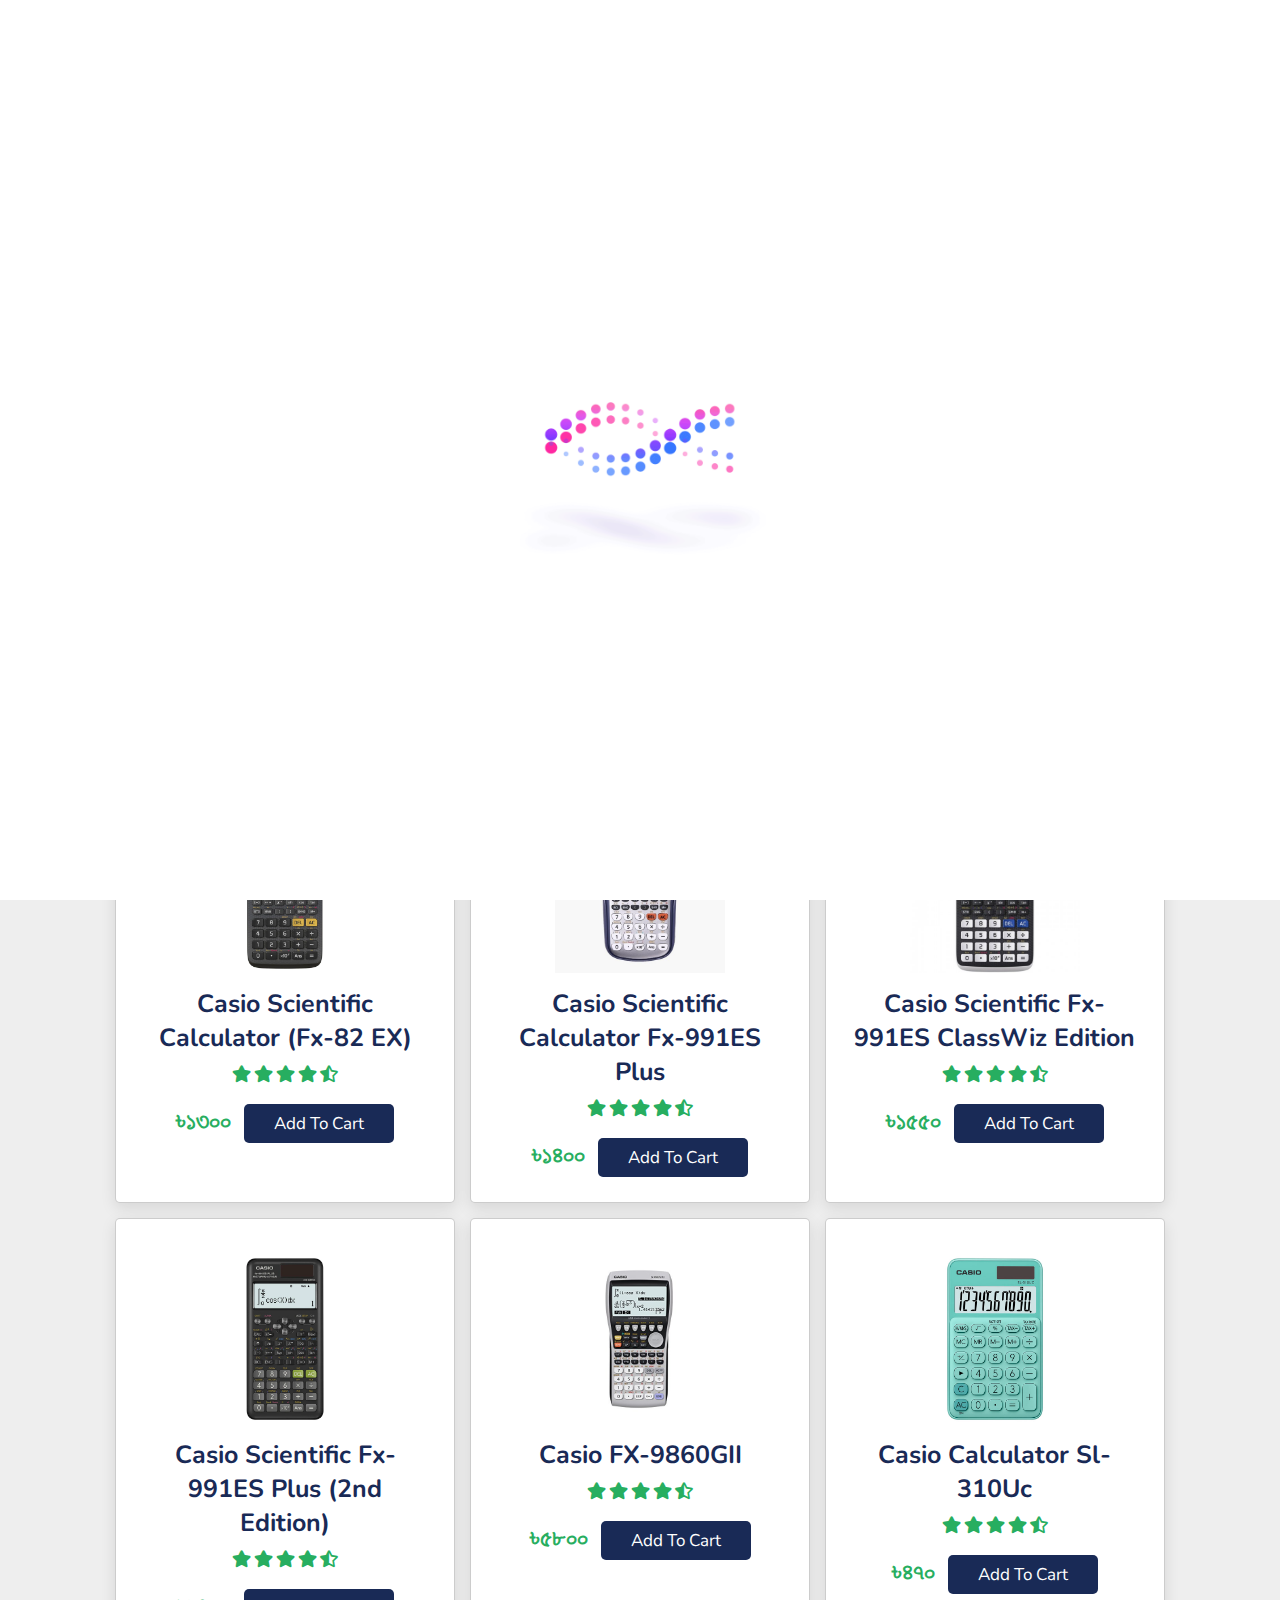
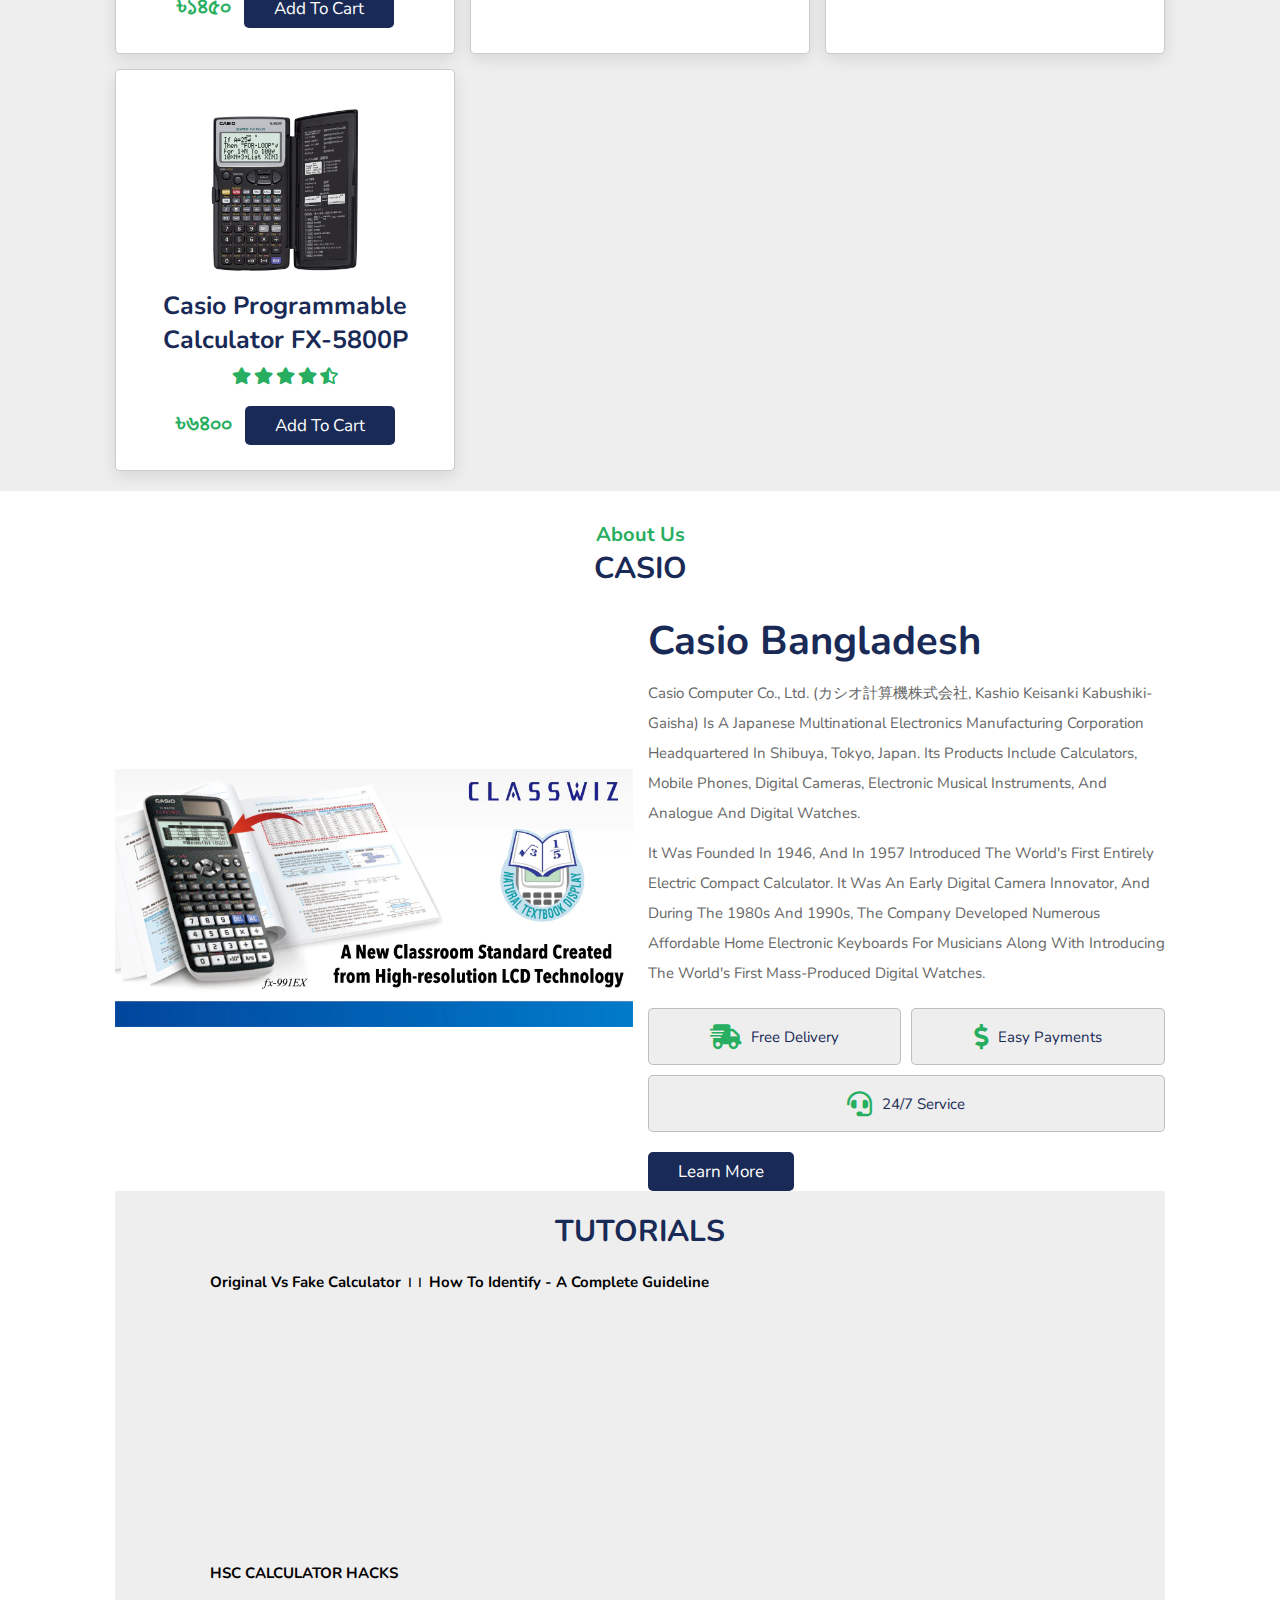
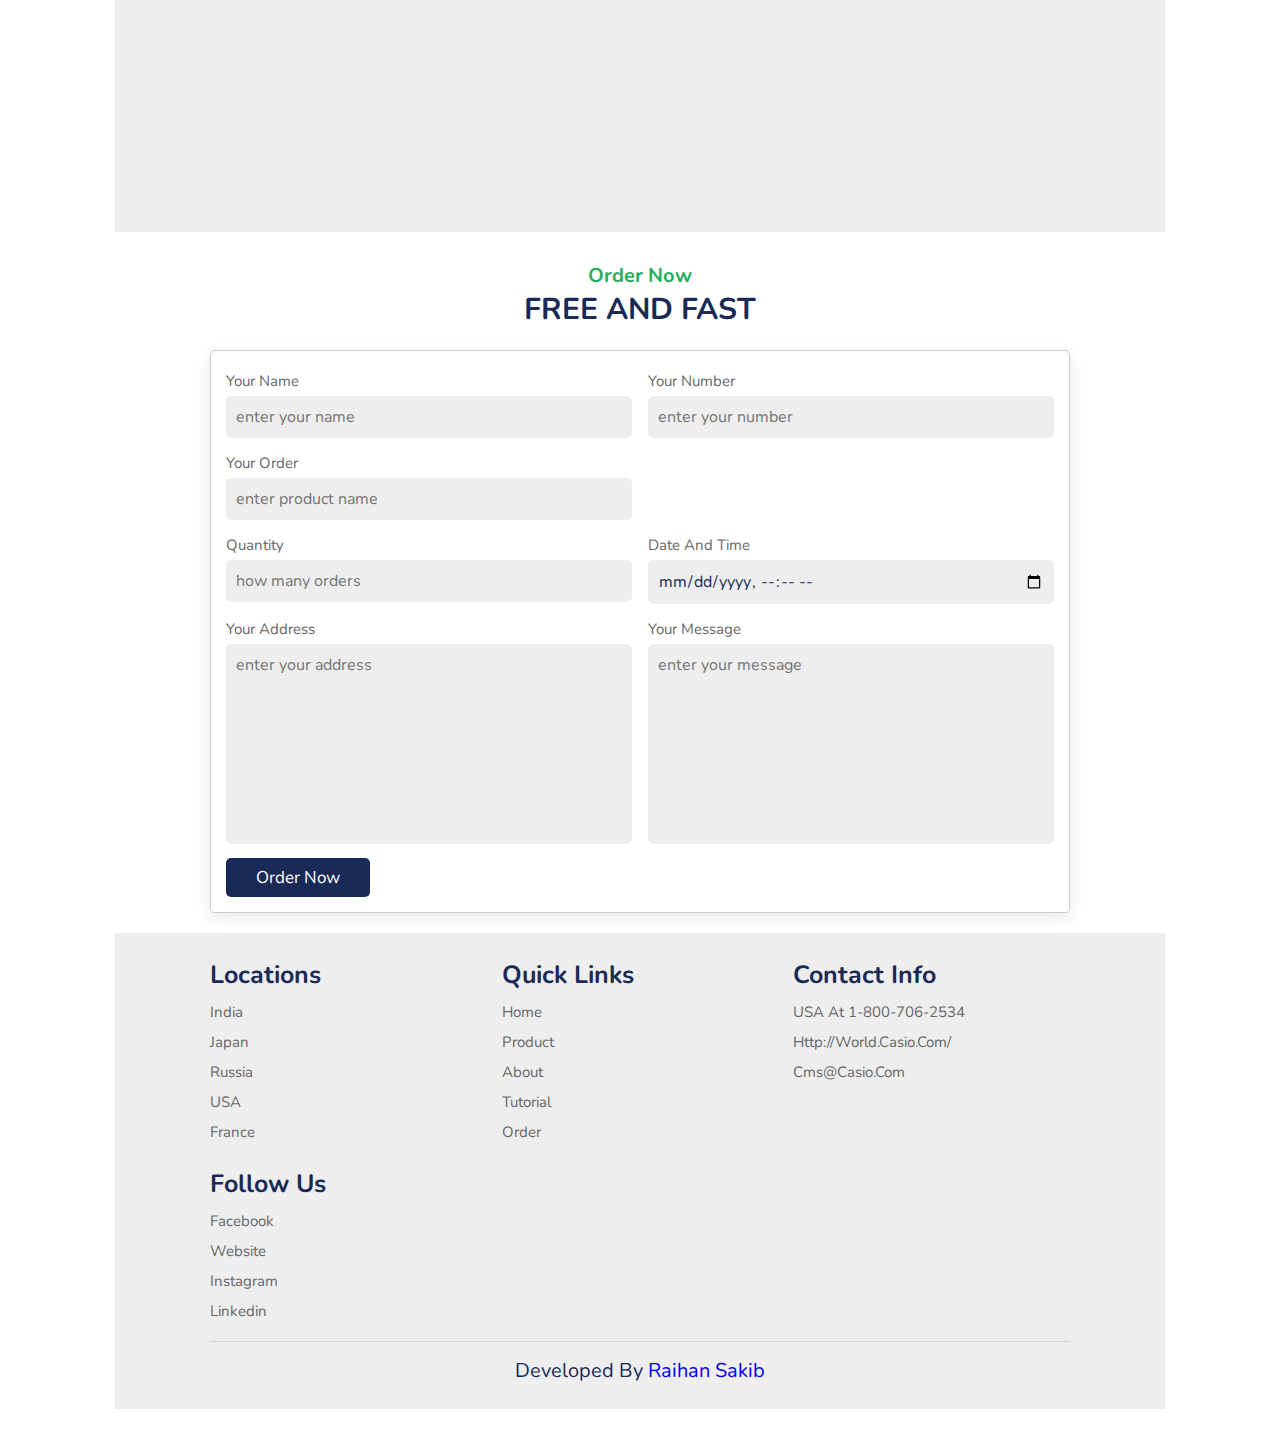
<file: index.html>
<!DOCTYPE html>
<html lang="en">
<head>
    <meta charset="UTF-8">
    <meta http-equiv="X-UA-Compatible" content="IE=edge">
    <meta name="viewport" content="width=device-width, initial-scale=1.0">
    <title>Buy Original Casio Calculator</title>

    <link rel="stylesheet" href="https://unpkg.com/swiper/swiper-bundle.min.css" />

    <link rel="stylesheet" href="https://cdnjs.cloudflare.com/ajax/libs/font-awesome/5.15.3/css/all.min.css">

    <link rel="stylesheet" href="css/style.css">

</head>
<body>
  

<header>

    <img src="images/logo.png" height="27" width="96">

    <nav class="navbar">
        <a class="active" href="#home">Home</a>
        <a href="#Product">Product</a>
        <a href="#about">About</a>
        <a href="#Tutorial">Tutorial</a>
        <a href="#order">Order</a>
    </nav>

    <div class="icons">
        <i class="fas fa-bars" id="menu-bars"></i>
        <i class="fas fa-search" id="search-icon"></i>
        <a href="#" class="fas fa-heart"></a>
        <a href="#" class="fas fa-shopping-cart"></a>
    </div>

</header>


<form action="" id="search-form">
    <input type="search" placeholder="search here..." name="" id="search-box">
    <label for="search-box" class="fas fa-search"></label>
    <i class="fas fa-times" id="close"></i>
</form>


<section class="home" id="home">

    <div class="swiper-container home-slider">

        <div class="swiper-wrapper wrapper">

            <div class="swiper-slide slide">
                <div class="content">
                    <span>Scientific Calculator</span>
                    <h3>Casio FX-991EX ClassWiz</h3>
                    <p>Non-Programmable, 552+ Functions</p>
                    <a href="#" class="btn">অর্ডার করুন</a>
                </div>
                <div class="image">
                    <img src="images/1.jpg" alt="">
                </div>
            </div>

            <div class="swiper-slide slide">
                <div class="content">
                    <span>Programmable Calculator</span>
                    <h3>Casio FX-9750GB</h3>
                    <p>Program function,128 built-in formulas</p>
                    <a href="#" class="btn">অর্ডার করুন</a>
                </div>
                <div class="image">
                    <img src="images/2.jpg" alt="">
                </div>
            </div>

            <div class="swiper-slide slide">
                <div class="content">
                    <span>Calculator</span>
                    <h3>Casio SL-310UC</h3>
                    <p>Digit: 12 digits, Two-way power</p>
                    <a href="#" class="btn">অর্ডার করুন</a>
                </div>
                <div class="image">
                    <img src="images/4.jpg" alt="">
                </div>
            </div>

        </div>

        <div class="swiper-pagination"></div>

    </div>

</section>


<section class="Product" id="Product">

    <h3 class="sub-heading"> Buy </h3>
    <h1 class="heading"> Scientific calculator </h1>

    <div class="box-container">

        <div class="box">
            <a href="#" class="fas fa-heart"></a>
            <a href="#" class="fas fa-eye"></a>
            <a href="fx82\index.html"><img src="images/fx82.webp" alt=""></a>
            <h3>Casio Scientific Calculator (fx-82 EX)</h3>
            <div class="stars">
                <i class="fas fa-star"></i>
                <i class="fas fa-star"></i>
                <i class="fas fa-star"></i>
                <i class="fas fa-star"></i>
                <i class="fas fa-star-half-alt"></i>
            </div>
            <span> ৳১৩০০</span>
            <a href="#" class="btn">add to cart</a>
        </div>

        <div class="box">
            <a href="#" class="fas fa-heart"></a>
            <a href="#" class="fas fa-eye"></a>
            <a href="Fx-991ES%20Plus/index.html"><img src="images/fx991.jpg" alt=""></a>
            <h3>Casio Scientific Calculator fx-991ES Plus</h3>
            <div class="stars">
                <i class="fas fa-star"></i>
                <i class="fas fa-star"></i>
                <i class="fas fa-star"></i>
                <i class="fas fa-star"></i>
                <i class="fas fa-star-half-alt"></i>
            </div>
            <span> ৳১৪০০</span>
            <a href="#" class="btn">add to cart</a>
        </div>

        <div class="box">
            <a href="#" class="fas fa-heart"></a>
            <a href="#" class="fas fa-eye"></a>
            <a href="classwiz\index.html"><img src="images/classwiz.jpg" alt=""></a>
            <h3>Casio Scientific fx-991ES ClassWiz Edition</h3>
            <div class="stars">
                <i class="fas fa-star"></i>
                <i class="fas fa-star"></i>
                <i class="fas fa-star"></i>
                <i class="fas fa-star"></i>
                <i class="fas fa-star-half-alt"></i>
            </div>
            <span> ৳১৫৫০</span>
            <a href="#" class="btn">add to cart</a>
        </div>

        <div class="box">
            <a href="#" class="fas fa-heart"></a>
            <a href="#" class="fas fa-eye"></a>
            <a href="991es%202nd%20edition/index.html"><img src="images/classwiz2.webp" alt=""></a>
            <h3>Casio Scientific fx-991ES Plus (2nd Edition)</h3>
            <div class="stars">
                <i class="fas fa-star"></i>
                <i class="fas fa-star"></i>
                <i class="fas fa-star"></i>
                <i class="fas fa-star"></i>
                <i class="fas fa-star-half-alt"></i>
            </div>
            <span> ৳১৪৫০</span>
            <a href="#" class="btn">add to cart</a>
        </div>

        <div class="box">
            <a href="#" class="fas fa-heart"></a>
            <a href="#" class="fas fa-eye"></a>
            <a fx9860gii/index.html"><img src="images/pro.jpg" alt=""></a>
            <h3>Casio FX-9860GII</h3>
            <div class="stars">
                <i class="fas fa-star"></i>
                <i class="fas fa-star"></i>
                <i class="fas fa-star"></i>
                <i class="fas fa-star"></i>
                <i class="fas fa-star-half-alt"></i>
            </div>
            <span> ৳৫৮০০</span>
            <a href="#" class="btn">add to cart</a>
        </div>

        <div class="box">
            <a href="#" class="fas fa-heart"></a>
            <a href="#" class="fas fa-eye"></a>
           <a href="sl310uc/index.html"> <img src="images/normal.jpg" alt=""></a>
            <h3>Casio Calculator Sl-310Uc</h3>
            <div class="stars">
                <i class="fas fa-star"></i>
                <i class="fas fa-star"></i>
                <i class="fas fa-star"></i>
                <i class="fas fa-star"></i>
                <i class="fas fa-star-half-alt"></i>
            </div>
            <span> ৳৪৭০</span>
            <a href="#" class="btn">add to cart</a>
        </div>
		
		<div class="box">
            <a href="#" class="fas fa-heart"></a>
            <a href="#" class="fas fa-eye"></a>
            <a href="fx5800p/index.html"><img src="images/fx5800.webp" alt=""></a>
            <h3>Casio Programmable Calculator FX-5800P</h3>
            <div class="stars">
                <i class="fas fa-star"></i>
                <i class="fas fa-star"></i>
                <i class="fas fa-star"></i>
                <i class="fas fa-star"></i>
                <i class="fas fa-star-half-alt"></i>
            </div>
            <span> ৳৬৪০০</span>
            <a href="#" class="btn">add to cart</a>
        </div>

    </div>

</section>


<section class="about" id="about">

    <h3 class="sub-heading"> about us </h3>
    <h1 class="heading"> Casio </h1>

    <div class="row">

        <div class="image">
            <img src="images/about.webp" alt="">
        </div>

        <div class="content">
            <h3>Casio Bangladesh</h3>
            <p>Casio Computer Co., Ltd. (カシオ計算機株式会社, Kashio Keisanki Kabushiki-gaisha) is a Japanese multinational electronics manufacturing corporation headquartered in Shibuya, Tokyo, Japan. Its products include calculators, mobile phones, digital cameras, electronic musical instruments, and analogue and digital watches. </p>
            <p>It was founded in 1946, and in 1957 introduced the world's first entirely electric compact calculator. It was an early digital camera innovator, and during the 1980s and 1990s, the company developed numerous affordable home electronic keyboards for musicians along with introducing the world's first mass-produced digital watches.</p>
            <div class="icons-container">
                <div class="icons">
                    <i class="fas fa-shipping-fast"></i>
                    <span>free delivery</span>
                </div>
                <div class="icons">
                    <i class="fas fa-dollar-sign"></i>
                    <span>easy payments</span>
                </div>
                <div class="icons">
                    <i class="fas fa-headset"></i>
                    <span>24/7 service</span>
                </div>
            </div>
            <a href="#" class="btn">learn more</a>
        </div>

    </div>


<section class="Tutorial" id="Tutorial">
	    <h1 class="heading"> Tutorials </h1>
		<h2> Original vs Fake Calculator ।। How to Identify - A Complete Guideline</h2>
				<embed style="width:360px; height:225px;" src="https://www.youtube.com/embed/utvgDtuavu0"> </embed>
				
				<br>
				<br>
				<br>
				<br>
				
		<h2> HSC CALCULATOR HACKS</h2>
				<embed style="width:360px; height:225px;" src="https://www.youtube.com/embed/JfHfyBYDA4Y"> </embed>
	
</section>


<!-- order section starts  -->

<section class="order" id="order">

    <h3 class="sub-heading"> order now </h3>
    <h1 class="heading"> free and fast </h1>

    <form action="">

        <div class="inputBox">
            <div class="input">
                <span>your name</span>
                <input type="text" placeholder="enter your name">
            </div>
            <div class="input">
                <span>your number</span>
                <input type="number" placeholder="enter your number">
            </div>
        </div>
        <div class="inputBox">
            <div class="input">
                <span>your order</span>
                <input type="text" placeholder="enter product name">
            </div>
            
        </div>
        <div class="inputBox">
            <div class="input">
                <span>Quantity</span>
                <input type="number" placeholder="how many orders">
            </div>
            <div class="input">
                <span>date and time</span>
                <input type="datetime-local">
            </div>
        </div>
        <div class="inputBox">
            <div class="input">
                <span>your address</span>
                <textarea name="" placeholder="enter your address" id="" cols="30" rows="10"></textarea>
            </div>
            <div class="input">
                <span>your message</span>
                <textarea name="" placeholder="enter your message" id="" cols="30" rows="10"></textarea>
            </div>
        </div>

        <input type="submit" value="order now" class="btn">

    </form>

</section>

<!-- order section ends -->

<!-- footer section starts  -->

<section class="footer">

    <div class="box-container">

        <div class="box">
            <h3>locations</h3>
            <a href="#">india</a>
            <a href="#">japan</a>
            <a href="#">russia</a>
            <a href="#">USA</a>
            <a href="#">france</a>
        </div>

        <div class="box">
            <h3>quick links</h3>
            <a href="#">home</a>
            <a href="#">Product</a>
            <a href="#">About</a>
            <a href="#">Tutorial</a>
            <a href="#">order</a>
        </div>

        <div class="box">
            <h3>contact info</h3>
            <a href="#">USA at 1-800-706-2534</a>
            <a href="#">http://world.casio.com/ </a>
            <a href="#">cms@casio.com</a>
        </div>

        <div class="box">
            <h3>follow us</h3>
            <a href="https://www.facebook.com/CasioCalculatorsBangladesh">facebook</a>
            <a href="http://world.casio.com/">Website</a>
            <a href="#">instagram</a>
            <a href="#">linkedin</a>
        </div>

    </div>

    <div class="credit"> Developed by <span><a href="https://www.facebook.com/amiTechRS/">Raihan Sakib</span></a> </div>

</section>

<!-- footer section ends -->

<!-- loader part  -->
<div class="loader-container">
    <img src="images/loader.gif" alt="">
</div>





















<script src="https://unpkg.com/swiper/swiper-bundle.min.js"></script>

<script src="js/script.js"></script>

</body>
</html>
</file>
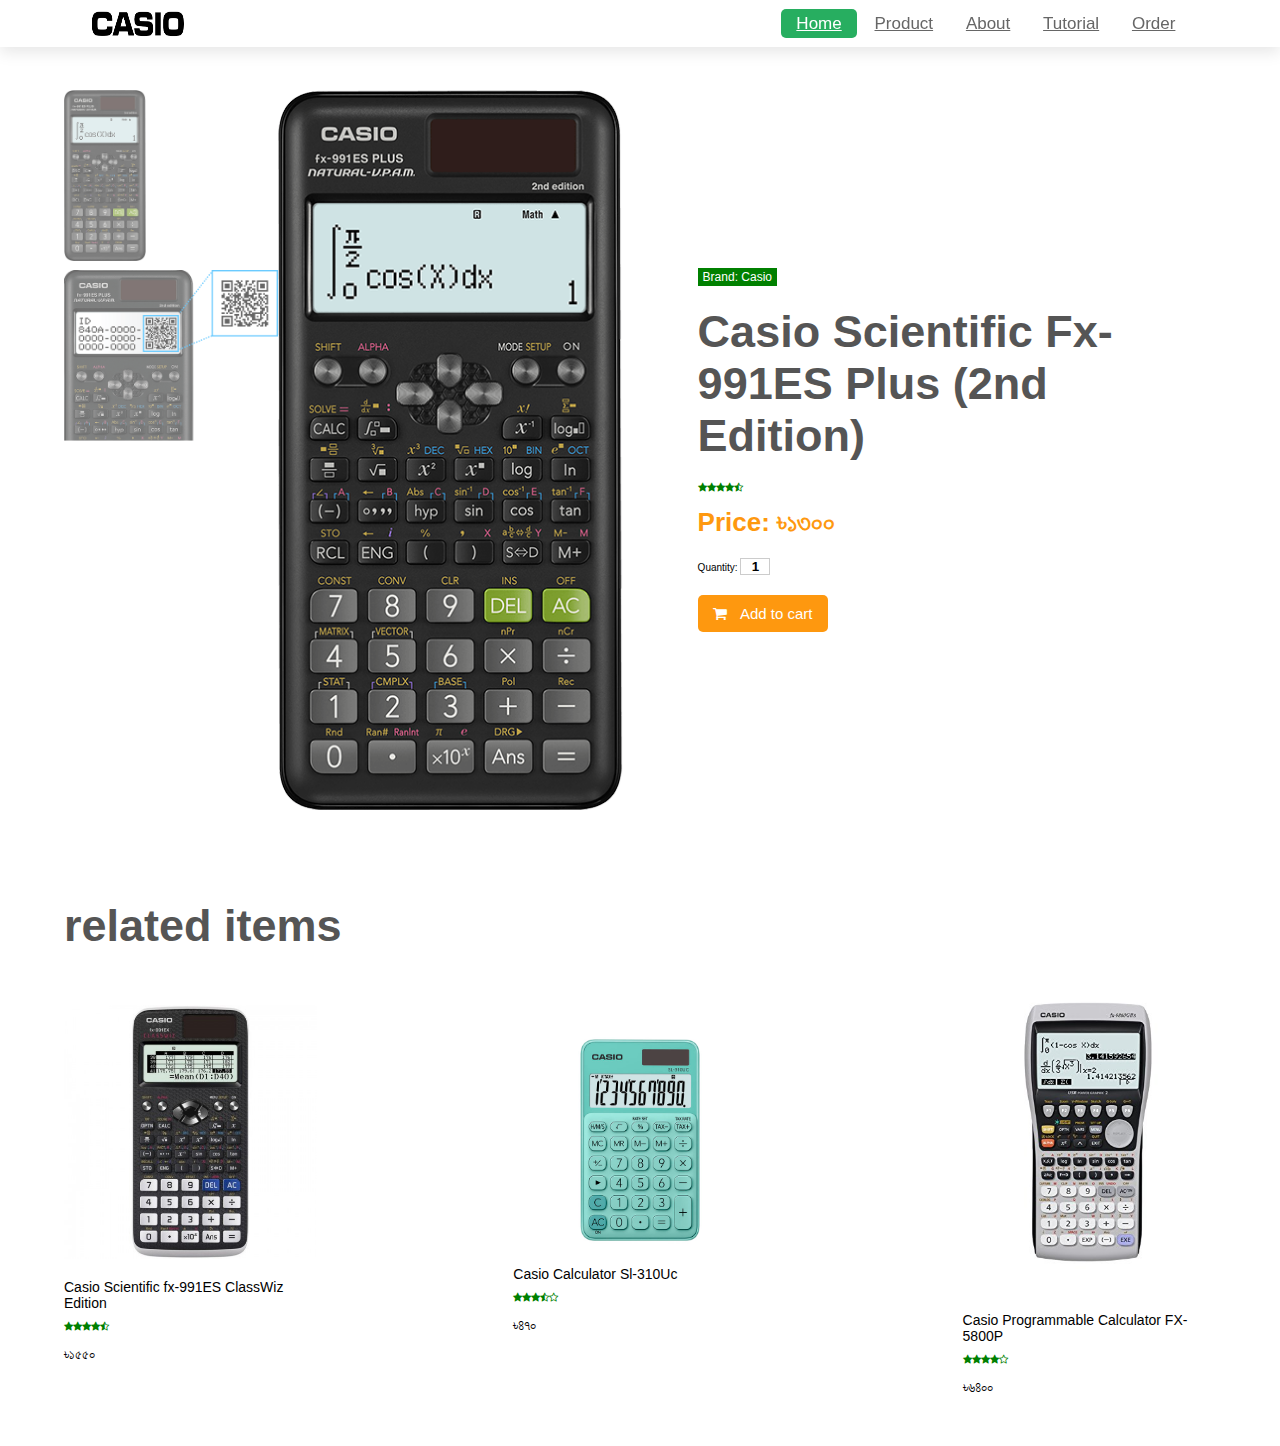
<file: 991es 2nd edition/index.html>
<html>

<head>

    <title>Ecommerce Product Website - Easy Tutorials</title>
    <link href="style.css" rel="stylesheet">
    <link href="https://stackpath.bootstrapcdn.com/font-awesome/4.7.0/css/font-awesome.min.css" rel="stylesheet">

</head>

<body>
	<header>

    <img src="images/logo.png" height="27" width="96">

    <nav class="navbar">
        <a class="active" href="#home">Home</a>
        <a href="#Product">Product</a>
        <a href="#about">About</a>
        <a href="#Tutorial">Tutorial</a>
        <a href="#order">Order</a>
    </nav>


</header>


    <div class="hero">
        <div class="row">
            <div class="col">

                <div class="slider">
                    <div class="product">

                        <img src="images/fx991es_2.png" alt="" onclick="clickme(this)">
                        <img src="images/download.jpg" alt="" onclick="clickme(this)">
                        

                    </div>
                    <div class="preview">
                        <img src="images/fx991es_2.png" id="imagebox" alt="">
                    </div>
                </div>

            </div>
            <div class="col">

                <div class="content">
                    <p class="brand">Brand: Casio</p>
                    <h2>Casio Scientific Fx-991ES Plus (2nd Edition)</h2>
                    <div class="rating">
                        <i class="fa fa-star"></i>
                        <i class="fa fa-star"></i>
                        <i class="fa fa-star"></i>
                        <i class="fa fa-star"></i>
                        <i class="fa fa-star-half-o"></i>
                    </div>
                    <p class="price">Price:  ৳১৩০০</p>
                    
                    <p>Quantity: <input type="text" value="1"></p>
                    <button type="button">
                        <i class="fa fa-shopping-cart"></i>
                        Add to cart</button>
                </div>

            </div>
        </div>


        <div class="related">
            <h2>related items</h2>
            <div class="row">
                <div class="columns">
                    <div class="items">
                        <img src="images/item1.jpg" alt="">
                        <div class="details">
                            <p>Casio Scientific fx-991ES ClassWiz Edition</p>
                            <div class="rating">
                                <i class="fa fa-star"></i>
                                <i class="fa fa-star"></i>
                                <i class="fa fa-star"></i>
                                <i class="fa fa-star"></i>
                                <i class="fa fa-star-half-o"></i>
                            </div>

                            <p>৳১৫৫০</p>

                        </div>
                    </div>
                </div>
                <div class="columns">
                    <div class="items">
                        <img src="images/item2.jpg" alt="">
                        <div class="details">
                            <p>Casio Calculator Sl-310Uc</p>
                            <div class="rating">
                                <i class="fa fa-star"></i>
                                <i class="fa fa-star"></i>
                                <i class="fa fa-star"></i>
                                <i class="fa fa-star-half-o"></i>
                                <i class="fa fa-star-o"></i>
                            </div>

                            <p>৳৪৭০</p>

                        </div>
                    </div>
                </div>
                <div class="columns">
                    <div class="items">
                        <img src="images/item3.jpg" alt="">
                        <div class="details">
                            <p>Casio Programmable Calculator FX-5800P</p>
                            <div class="rating">
                                <i class="fa fa-star"></i>
                                <i class="fa fa-star"></i>
                                <i class="fa fa-star"></i>
                                <i class="fa fa-star"></i>
                                <i class="fa fa-star-o"></i>
                            </div>

                            <p>৳৬৪০০</p>

                        </div>
                    </div>
                </div>
                
            </div>
        </div>



    </div>



    <script>
        function clickme(smallImg) {

            var fullImg = document.getElementById("imagebox");
            fullImg.src = smallImg.src;

        }

    </script>



</body>

</html>
</file>
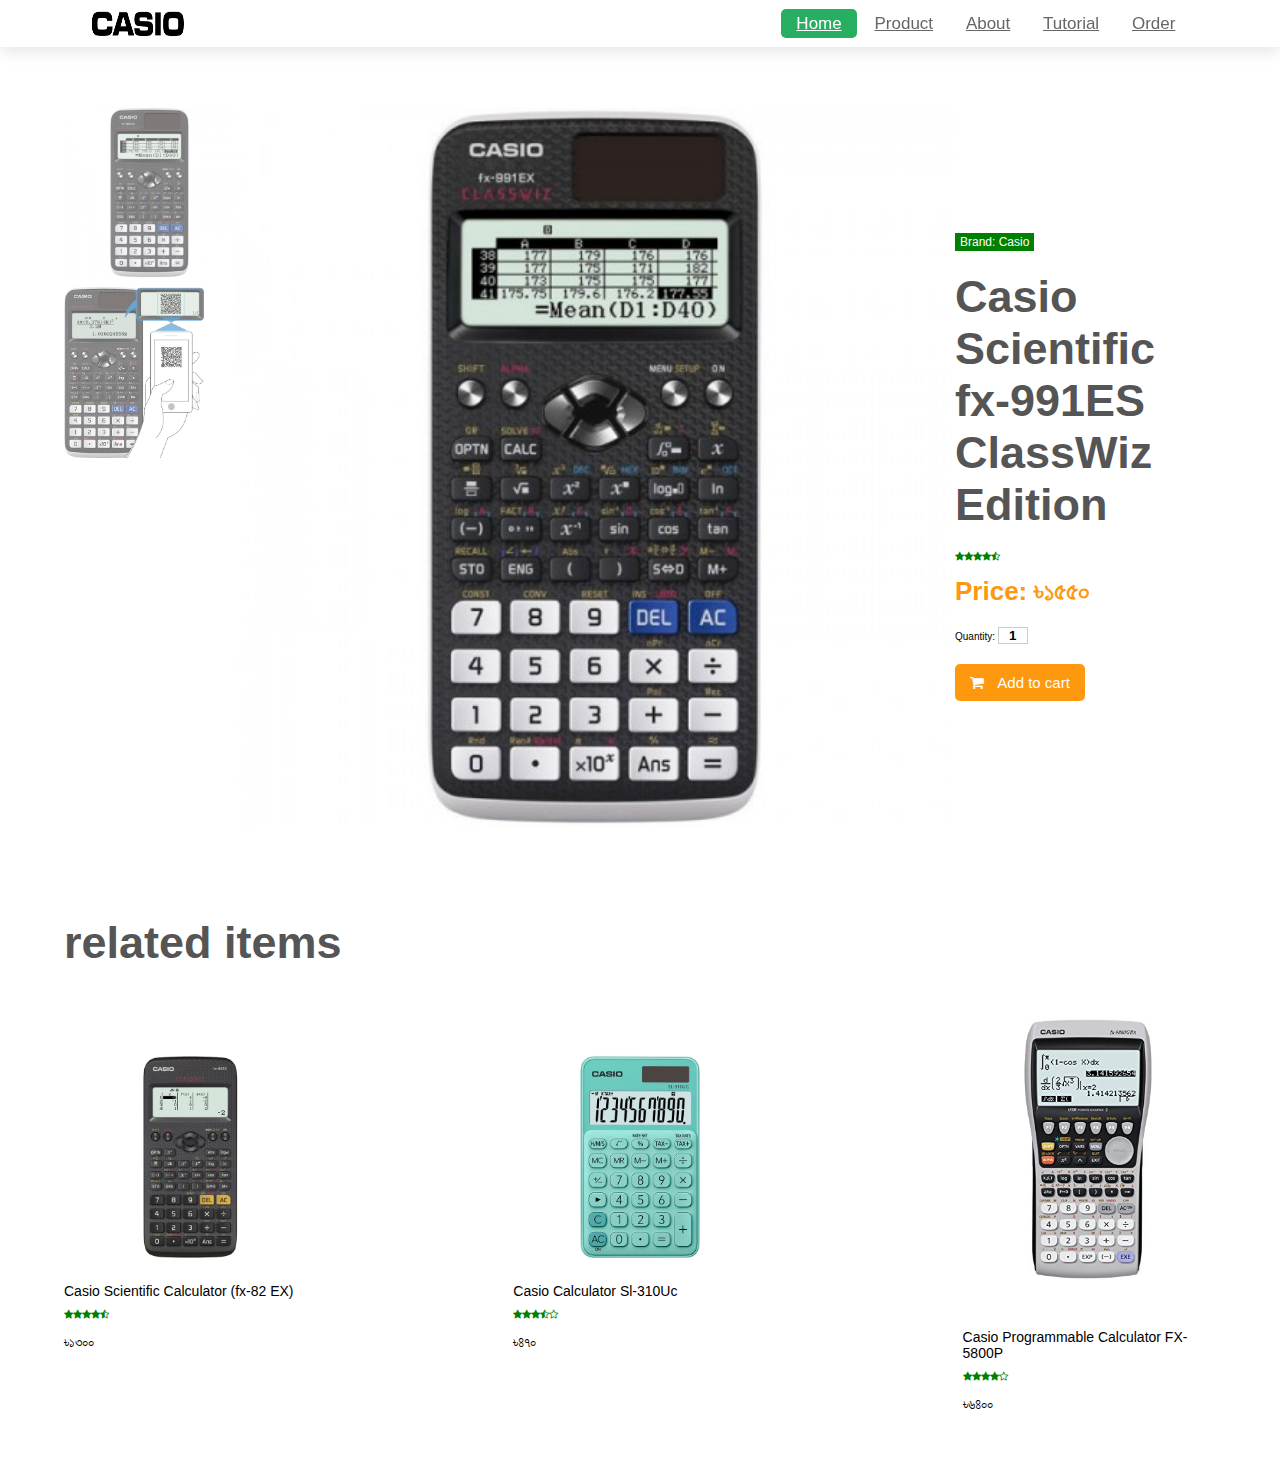
<file: classwiz/index.html>
<html>

<head>

    <title>Ecommerce Product Website - Easy Tutorials</title>
    <link href="style.css" rel="stylesheet">
    <link href="https://stackpath.bootstrapcdn.com/font-awesome/4.7.0/css/font-awesome.min.css" rel="stylesheet">

</head>

<body>
	<header>

    <img src="images/logo.png" height="27" width="96">

    <nav class="navbar">
        <a class="active" href="#home">Home</a>
        <a href="#Product">Product</a>
        <a href="#about">About</a>
        <a href="#Tutorial">Tutorial</a>
        <a href="#order">Order</a>
    </nav>


</header>

<form action="" id="search-form">
    <input type="search" placeholder="search here..." name="" id="search-box">
    <label for="search-box" class="fas fa-search"></label>
    <i class="fas fa-times" id="close"></i>
</form>


    <div class="hero">
        <div class="row">
            <div class="col">

                <div class="slider">
                    <div class="product">

                        <img src="images/item1.jpg" alt="" onclick="clickme(this)">
                        <img src="images/product2.jpg" alt="" onclick="clickme(this)">
                        

                    </div>
                    <div class="preview">
                        <img src="images/item1.jpg" id="imagebox" alt="">
                    </div>
                </div>

            </div>
            <div class="col">

                <div class="content">
                    <p class="brand">Brand: Casio</p>
                    <h2>Casio Scientific fx-991ES ClassWiz Edition</h2>
                    <div class="rating">
                        <i class="fa fa-star"></i>
                        <i class="fa fa-star"></i>
                        <i class="fa fa-star"></i>
                        <i class="fa fa-star"></i>
                        <i class="fa fa-star-half-o"></i>
                    </div>
                    <p class="price">Price: ৳১৫৫০</p>
                    
                    <p>Quantity: <input type="text" value="1"></p>
                    <button type="button">
                        <i class="fa fa-shopping-cart"></i>
                        Add to cart</button>
                </div>

            </div>
        </div>


        <div class="related">
            <h2>related items</h2>
            <div class="row">
                <div class="columns">
                    <div class="items">
                       <a href="D:\DOWNLOAD\Compressed\ProjectHPC\Project\fx82\index.html"> <img src="images/fx82.webp" alt=""></a>
                        <div class="details">
                            <p>Casio Scientific Calculator (fx-82 EX)</p>
                            <div class="rating">
                                <i class="fa fa-star"></i>
                                <i class="fa fa-star"></i>
                                <i class="fa fa-star"></i>
                                <i class="fa fa-star"></i>
                                <i class="fa fa-star-half-o"></i>
                            </div>

                            <p>৳১৩০০</p>

                        </div>
                    </div>
                </div>
                <div class="columns">
                    <div class="items">
                        <img src="images/item2.jpg" alt="">
                        <div class="details">
                            <p>Casio Calculator Sl-310Uc</p>
                            <div class="rating">
                                <i class="fa fa-star"></i>
                                <i class="fa fa-star"></i>
                                <i class="fa fa-star"></i>
                                <i class="fa fa-star-half-o"></i>
                                <i class="fa fa-star-o"></i>
                            </div>

                            <p>৳৪৭০</p>

                        </div>
                    </div>
                </div>
                <div class="columns">
                    <div class="items">
                        <img src="images/item3.jpg" alt="">
                        <div class="details">
                            <p>Casio Programmable Calculator FX-5800P</p>
                            <div class="rating">
                                <i class="fa fa-star"></i>
                                <i class="fa fa-star"></i>
                                <i class="fa fa-star"></i>
                                <i class="fa fa-star"></i>
                                <i class="fa fa-star-o"></i>
                            </div>

                            <p>৳৬৪০০</p>

                        </div>
                    </div>
                </div>
                
            </div>
        </div>



    </div>



    <script>
        function clickme(smallImg) {

            var fullImg = document.getElementById("imagebox");
            fullImg.src = smallImg.src;

        }

    </script>



</body>

</html>
</file>
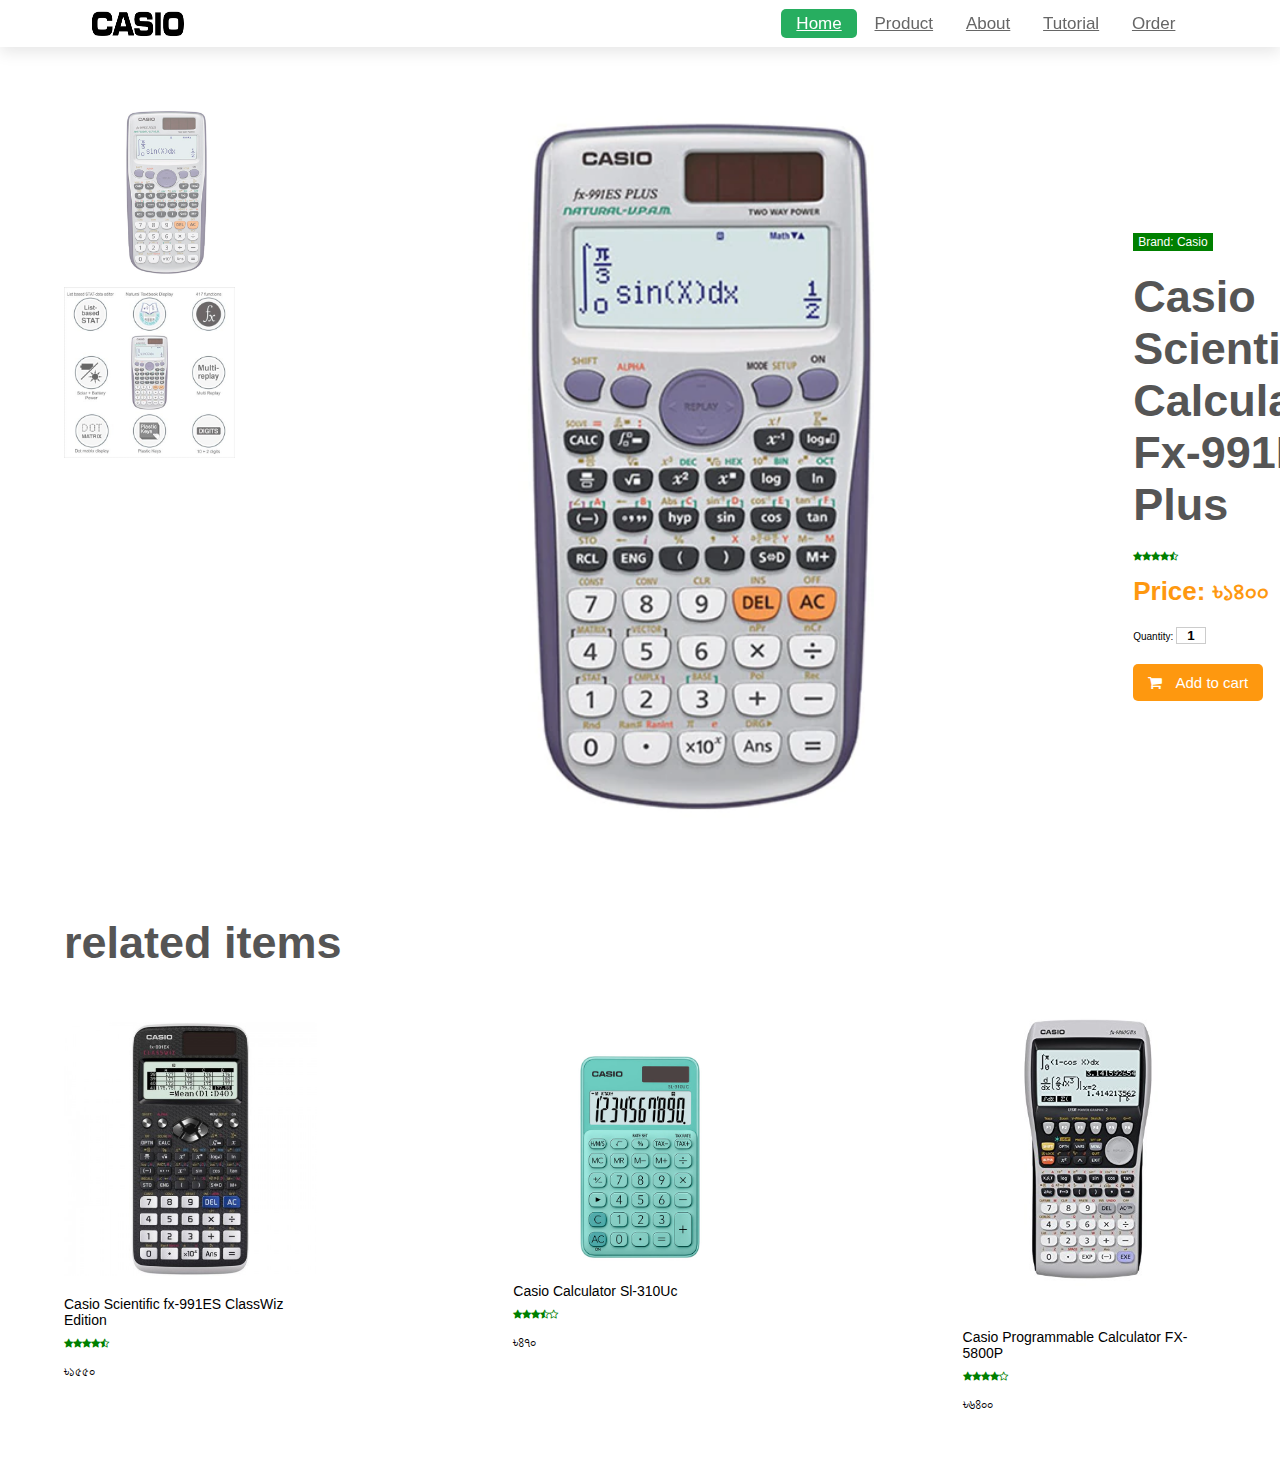
<file: Fx-991ES Plus/index.html>
<html>

<head>

    <title>Ecommerce Product Website - Easy Tutorials</title>
    <link href="style.css" rel="stylesheet">
    <link href="https://stackpath.bootstrapcdn.com/font-awesome/4.7.0/css/font-awesome.min.css" rel="stylesheet">

</head>

<body>
	<header>

    <img src="images/logo.png" height="27" width="96">

    <nav class="navbar">
        <a class="active" href="#home">Home</a>
        <a href="#Product">Product</a>
        <a href="#about">About</a>
        <a href="#Tutorial">Tutorial</a>
        <a href="#order">Order</a>
    </nav>


</header>

<form action="" id="search-form">
    <input type="search" placeholder="search here..." name="" id="search-box">
    <label for="search-box" class="fas fa-search"></label>
    <i class="fas fa-times" id="close"></i>
</form>


    <div class="hero">
        <div class="row">
            <div class="col">

                <div class="slider">
                    <div class="product">

                        <img src="images/www.casio-intl.webp" alt="" onclick="clickme(this)">
                        <img src="images/product2.jpg" alt="" onclick="clickme(this)">
                        

                    </div>
                    <div class="preview">
                        <img src="images/www.casio-intl.webp" id="imagebox" alt="">
                    </div>
                </div>

            </div>
            <div class="col">

                <div class="content">
                    <p class="brand">Brand: Casio</p>
                    <h2>Casio Scientific Calculator Fx-991ES Plus</h2>
                    <div class="rating">
                        <i class="fa fa-star"></i>
                        <i class="fa fa-star"></i>
                        <i class="fa fa-star"></i>
                        <i class="fa fa-star"></i>
                        <i class="fa fa-star-half-o"></i>
                    </div>
                    <p class="price">Price:  ৳১৪০০</p>
                    
                    <p>Quantity: <input type="text" value="1"></p>
                    <button type="button">
                        <i class="fa fa-shopping-cart"></i>
                        Add to cart</button>
                </div>

            </div>
        </div>


        <div class="related">
            <h2>related items</h2>
            <div class="row">
                <div class="columns">
                    <div class="items">
                        <img src="images/item1.jpg" alt="">
                        <div class="details">
                            <p>Casio Scientific fx-991ES ClassWiz Edition</p>
                            <div class="rating">
                                <i class="fa fa-star"></i>
                                <i class="fa fa-star"></i>
                                <i class="fa fa-star"></i>
                                <i class="fa fa-star"></i>
                                <i class="fa fa-star-half-o"></i>
                            </div>

                            <p>৳১৫৫০</p>

                        </div>
                    </div>
                </div>
                <div class="columns">
                    <div class="items">
                        <img src="images/item2.jpg" alt="">
                        <div class="details">
                            <p>Casio Calculator Sl-310Uc</p>
                            <div class="rating">
                                <i class="fa fa-star"></i>
                                <i class="fa fa-star"></i>
                                <i class="fa fa-star"></i>
                                <i class="fa fa-star-half-o"></i>
                                <i class="fa fa-star-o"></i>
                            </div>

                            <p>৳৪৭০</p>

                        </div>
                    </div>
                </div>
                <div class="columns">
                    <div class="items">
                        <img src="images/item3.jpg" alt="">
                        <div class="details">
                            <p>Casio Programmable Calculator FX-5800P</p>
                            <div class="rating">
                                <i class="fa fa-star"></i>
                                <i class="fa fa-star"></i>
                                <i class="fa fa-star"></i>
                                <i class="fa fa-star"></i>
                                <i class="fa fa-star-o"></i>
                            </div>

                            <p>৳৬৪০০</p>

                        </div>
                    </div>
                </div>
                
            </div>
        </div>



    </div>



    <script>
        function clickme(smallImg) {

            var fullImg = document.getElementById("imagebox");
            fullImg.src = smallImg.src;

        }

    </script>



</body>

</html>
</file>
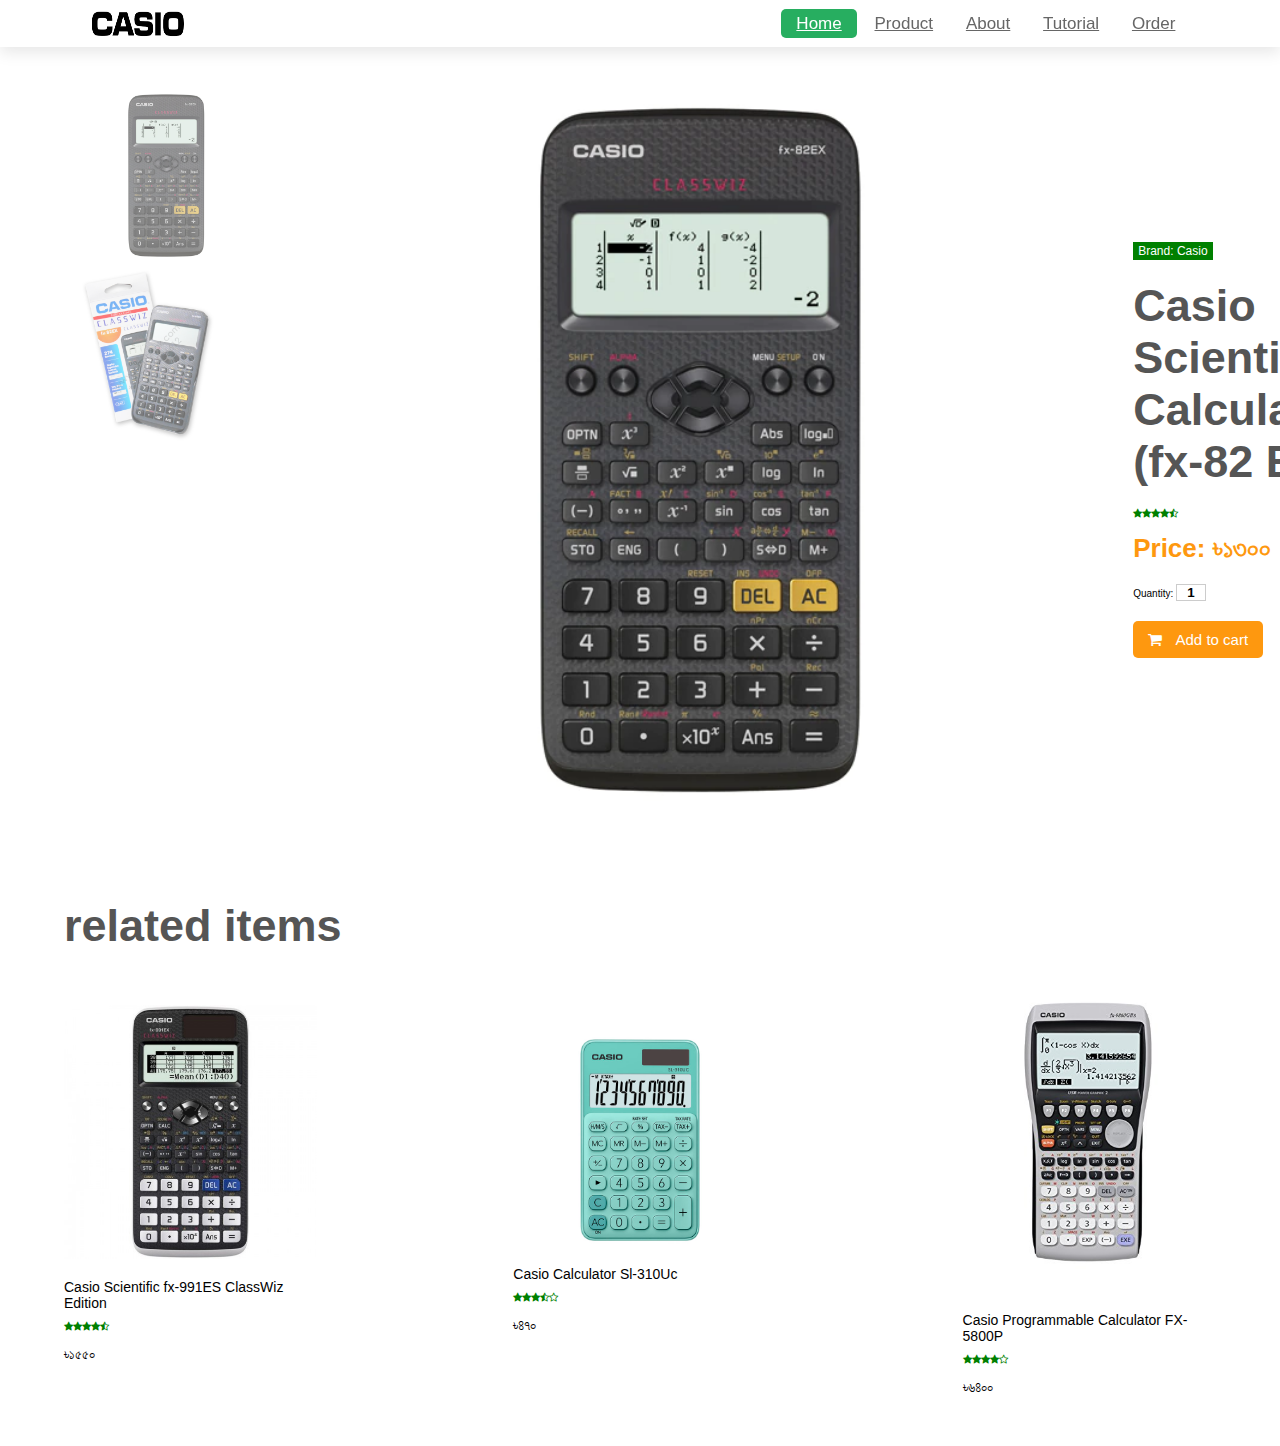
<file: fx82/index.html>
<html>

<head>

    <title>Ecommerce Product Website - Easy Tutorials</title>
    <link href="style.css" rel="stylesheet">
    <link href="https://stackpath.bootstrapcdn.com/font-awesome/4.7.0/css/font-awesome.min.css" rel="stylesheet">

</head>

<body>
	<header>

    <img src="images/logo.png" height="27" width="96">

    <nav class="navbar">
        <a class="active" href="#home">Home</a>
        <a href="#Product">Product</a>
        <a href="#about">About</a>
        <a href="#Tutorial">Tutorial</a>
        <a href="#order">Order</a>
    </nav>


</header>



    <div class="hero">
        <div class="row">
            <div class="col">

                <div class="slider">
                    <div class="product">

                        <img src="images/fx82.webp" alt="" onclick="clickme(this)">
                        <img src="images/product2.jpg" alt="" onclick="clickme(this)">
                        

                    </div>
                    <div class="preview">
                        <img src="images/fx82.webp" id="imagebox" alt="">
                    </div>
                </div>

            </div>
            <div class="col">

                <div class="content">
                    <p class="brand">Brand: Casio</p>
                    <h2>Casio Scientific Calculator (fx-82 EX)</h2>
                    <div class="rating">
                        <i class="fa fa-star"></i>
                        <i class="fa fa-star"></i>
                        <i class="fa fa-star"></i>
                        <i class="fa fa-star"></i>
                        <i class="fa fa-star-half-o"></i>
                    </div>
                    <p class="price">Price:  ৳১৩০০</p>
                    
                    <p>Quantity: <input type="text" value="1"></p>
                    <button type="button">
                        <i class="fa fa-shopping-cart"></i>
                        Add to cart</button>
                </div>

            </div>
        </div>


        <div class="related">
            <h2>related items</h2>
            <div class="row">
                <div class="columns">
                    <div class="items">
                        <img src="images/item1.jpg" alt="">
                        <div class="details">
                            <p>Casio Scientific fx-991ES ClassWiz Edition</p>
                            <div class="rating">
                                <i class="fa fa-star"></i>
                                <i class="fa fa-star"></i>
                                <i class="fa fa-star"></i>
                                <i class="fa fa-star"></i>
                                <i class="fa fa-star-half-o"></i>
                            </div>

                            <p>৳১৫৫০</p>

                        </div>
                    </div>
                </div>
                <div class="columns">
                    <div class="items">
                        <img src="images/item2.jpg" alt="">
                        <div class="details">
                            <p>Casio Calculator Sl-310Uc</p>
                            <div class="rating">
                                <i class="fa fa-star"></i>
                                <i class="fa fa-star"></i>
                                <i class="fa fa-star"></i>
                                <i class="fa fa-star-half-o"></i>
                                <i class="fa fa-star-o"></i>
                            </div>

                            <p>৳৪৭০</p>

                        </div>
                    </div>
                </div>
                <div class="columns">
                    <div class="items">
                        <img src="images/item3.jpg" alt="">
                        <div class="details">
                            <p>Casio Programmable Calculator FX-5800P</p>
                            <div class="rating">
                                <i class="fa fa-star"></i>
                                <i class="fa fa-star"></i>
                                <i class="fa fa-star"></i>
                                <i class="fa fa-star"></i>
                                <i class="fa fa-star-o"></i>
                            </div>

                            <p>৳৬৪০০</p>

                        </div>
                    </div>
                </div>
                
            </div>
        </div>



    </div>



    <script>
        function clickme(smallImg) {

            var fullImg = document.getElementById("imagebox");
            fullImg.src = smallImg.src;

        }

    </script>


</body>

</html>
</file>
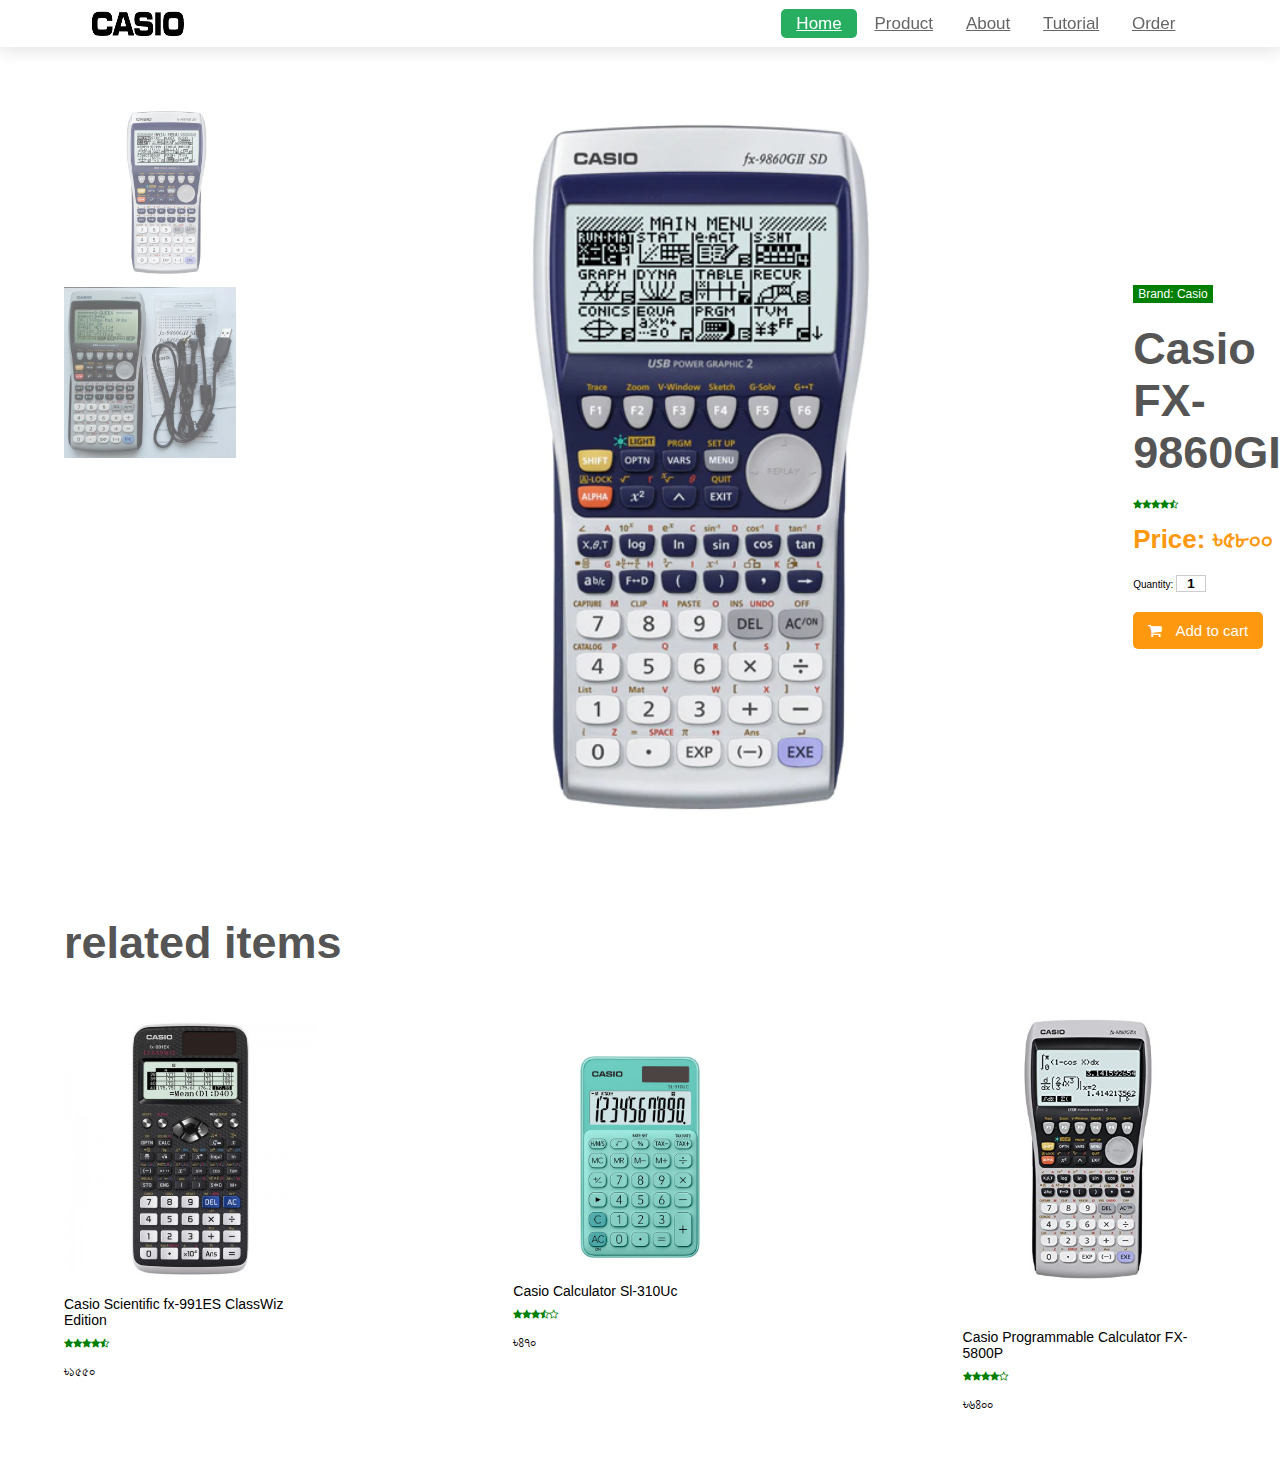
<file: fx9860gii/index.html>
<html>

<head>

    <title>Ecommerce Product Website - Easy Tutorials</title>
    <link href="style.css" rel="stylesheet">
    <link href="https://stackpath.bootstrapcdn.com/font-awesome/4.7.0/css/font-awesome.min.css" rel="stylesheet">

</head>

<body>
	<header>

    <img src="images/logo.png" height="27" width="96">

    <nav class="navbar">
        <a class="active" href="#home">Home</a>
        <a href="#Product">Product</a>
        <a href="#about">About</a>
        <a href="#Tutorial">Tutorial</a>
        <a href="#order">Order</a>
    </nav>


</header>

<form action="" id="search-form">
    <input type="search" placeholder="search here..." name="" id="search-box">
    <label for="search-box" class="fas fa-search"></label>
    <i class="fas fa-times" id="close"></i>
</form>


    <div class="hero">
        <div class="row">
            <div class="col">

                <div class="slider">
                    <div class="product">

                        <img src="images/www.casio-intl.webp" alt="" onclick="clickme(this)">
                        <img src="images/product2.jpg" alt="" onclick="clickme(this)">
                        

                    </div>
                    <div class="preview">
                        <img src="images/www.casio-intl.webp" id="imagebox" alt="">
                    </div>
                </div>

            </div>
            <div class="col">

                <div class="content">
                    <p class="brand">Brand: Casio</p>
                    <h2>Casio FX-9860GII</h2>
                    <div class="rating">
                        <i class="fa fa-star"></i>
                        <i class="fa fa-star"></i>
                        <i class="fa fa-star"></i>
                        <i class="fa fa-star"></i>
                        <i class="fa fa-star-half-o"></i>
                    </div>
                    <p class="price">Price:  ৳৫৮০০</p>
                    
                    <p>Quantity: <input type="text" value="1"></p>
                    <button type="button">
                        <i class="fa fa-shopping-cart"></i>
                        Add to cart</button>
                </div>

            </div>
        </div>


        <div class="related">
            <h2>related items</h2>
            <div class="row">
                <div class="columns">
                    <div class="items">
                        <img src="images/item1.jpg" alt="">
                        <div class="details">
                            <p>Casio Scientific fx-991ES ClassWiz Edition</p>
                            <div class="rating">
                                <i class="fa fa-star"></i>
                                <i class="fa fa-star"></i>
                                <i class="fa fa-star"></i>
                                <i class="fa fa-star"></i>
                                <i class="fa fa-star-half-o"></i>
                            </div>

                            <p>৳১৫৫০</p>

                        </div>
                    </div>
                </div>
                <div class="columns">
                    <div class="items">
                        <img src="images/item2.jpg" alt="">
                        <div class="details">
                            <p>Casio Calculator Sl-310Uc</p>
                            <div class="rating">
                                <i class="fa fa-star"></i>
                                <i class="fa fa-star"></i>
                                <i class="fa fa-star"></i>
                                <i class="fa fa-star-half-o"></i>
                                <i class="fa fa-star-o"></i>
                            </div>

                            <p>৳৪৭০</p>

                        </div>
                    </div>
                </div>
                <div class="columns">
                    <div class="items">
                        <img src="images/item3.jpg" alt="">
                        <div class="details">
                            <p>Casio Programmable Calculator FX-5800P</p>
                            <div class="rating">
                                <i class="fa fa-star"></i>
                                <i class="fa fa-star"></i>
                                <i class="fa fa-star"></i>
                                <i class="fa fa-star"></i>
                                <i class="fa fa-star-o"></i>
                            </div>

                            <p>৳৬৪০০</p>

                        </div>
                    </div>
                </div>
                
            </div>
        </div>



    </div>



    <script>
        function clickme(smallImg) {

            var fullImg = document.getElementById("imagebox");
            fullImg.src = smallImg.src;

        }

    </script>



</body>

</html>
</file>
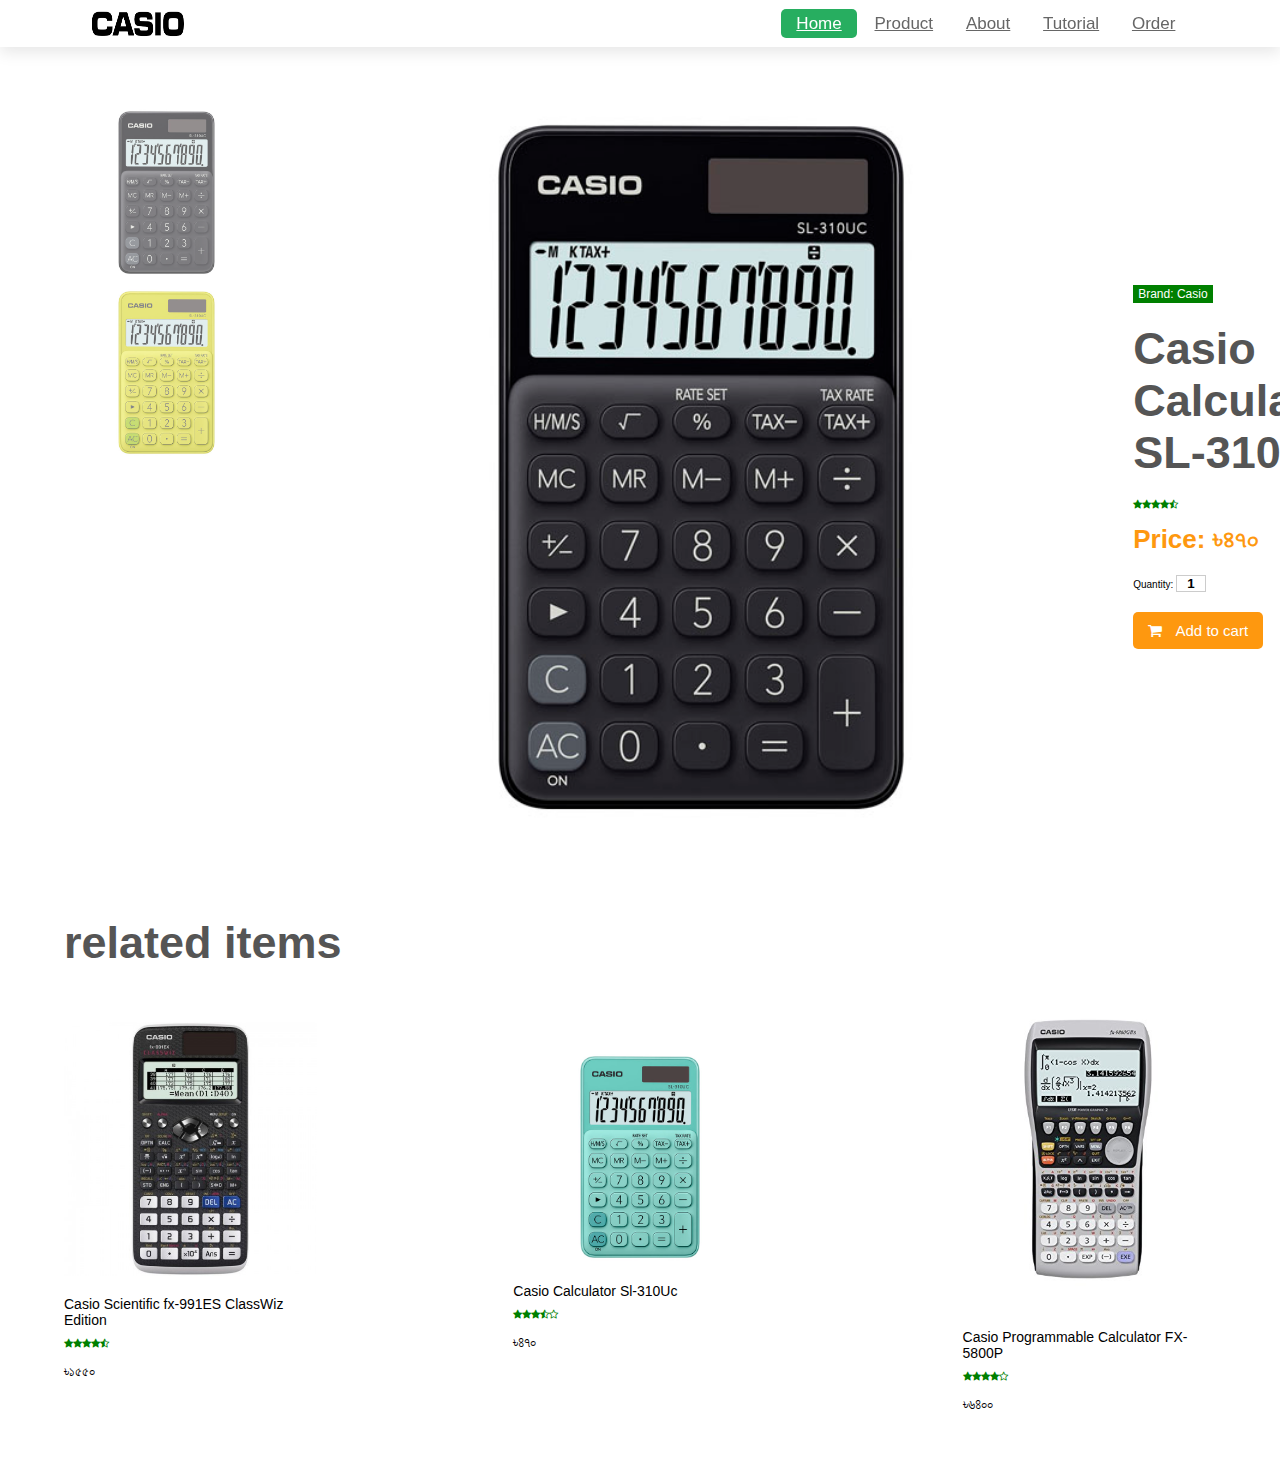
<file: sl310uc/index.html>
<html>

<head>

    <title>Ecommerce Product Website - Easy Tutorials</title>
    <link href="style.css" rel="stylesheet">
    <link href="https://stackpath.bootstrapcdn.com/font-awesome/4.7.0/css/font-awesome.min.css" rel="stylesheet">

</head>

<body>
	<header>

    <img src="images/logo.png" height="27" width="96">

    <nav class="navbar">
        <a class="active" href="#home">Home</a>
        <a href="#Product">Product</a>
        <a href="#about">About</a>
        <a href="#Tutorial">Tutorial</a>
        <a href="#order">Order</a>
    </nav>


</header>

<form action="" id="search-form">
    <input type="search" placeholder="search here..." name="" id="search-box">
    <label for="search-box" class="fas fa-search"></label>
    <i class="fas fa-times" id="close"></i>
</form>


    <div class="hero">
        <div class="row">
            <div class="col">

                <div class="slider">
                    <div class="product">

                        <img src="images/Casio Calculator Sl-310Uc.jpg" alt="" onclick="clickme(this)">
                        <img src="images/product2.jpg" alt="" onclick="clickme(this)">
                        

                    </div>
                    <div class="preview">
                        <img src="images/Casio Calculator Sl-310Uc.jpg" id="imagebox" alt="">
                    </div>
                </div>

            </div>
            <div class="col">

                <div class="content">
                    <p class="brand">Brand: Casio</p>
                    <h2>Casio Calculator SL-310UC</h2>
                    <div class="rating">
                        <i class="fa fa-star"></i>
                        <i class="fa fa-star"></i>
                        <i class="fa fa-star"></i>
                        <i class="fa fa-star"></i>
                        <i class="fa fa-star-half-o"></i>
                    </div>
                    <p class="price">Price:  ৳৪৭০</p>
                    
                    <p>Quantity: <input type="text" value="1"></p>
                    <button type="button">
                        <i class="fa fa-shopping-cart"></i>
                        Add to cart</button>
                </div>

            </div>
        </div>


        <div class="related">
            <h2>related items</h2>
            <div class="row">
                <div class="columns">
                    <div class="items">
                        <img src="images/item1.jpg" alt="">
                        <div class="details">
                            <p>Casio Scientific fx-991ES ClassWiz Edition</p>
                            <div class="rating">
                                <i class="fa fa-star"></i>
                                <i class="fa fa-star"></i>
                                <i class="fa fa-star"></i>
                                <i class="fa fa-star"></i>
                                <i class="fa fa-star-half-o"></i>
                            </div>

                            <p>৳১৫৫০</p>

                        </div>
                    </div>
                </div>
                <div class="columns">
                    <div class="items">
                        <img src="images/item2.jpg" alt="">
                        <div class="details">
                            <p>Casio Calculator Sl-310Uc</p>
                            <div class="rating">
                                <i class="fa fa-star"></i>
                                <i class="fa fa-star"></i>
                                <i class="fa fa-star"></i>
                                <i class="fa fa-star-half-o"></i>
                                <i class="fa fa-star-o"></i>
                            </div>

                            <p>৳৪৭০</p>

                        </div>
                    </div>
                </div>
                <div class="columns">
                    <div class="items">
                        <img src="images/item3.jpg" alt="">
                        <div class="details">
                            <p>Casio Programmable Calculator FX-5800P</p>
                            <div class="rating">
                                <i class="fa fa-star"></i>
                                <i class="fa fa-star"></i>
                                <i class="fa fa-star"></i>
                                <i class="fa fa-star"></i>
                                <i class="fa fa-star-o"></i>
                            </div>

                            <p>৳৬৪০০</p>

                        </div>
                    </div>
                </div>
                
            </div>
        </div>



    </div>



    <script>
        function clickme(smallImg) {

            var fullImg = document.getElementById("imagebox");
            fullImg.src = smallImg.src;

        }

    </script>



</body>

</html>
</file>
<file: css/style.css>
@import url('https://fonts.googleapis.com/css2?family=Nunito:wght@200;300;400;600;700&display=swap');

:root{
    --green:#27ae60;
    --black:#192a56;
    --light-color:#666;
    --box-shadow:0 .5rem 1.5rem rgba(0,0,0,.1);
}

*{
    font-family: 'Nunito', sans-serif;
    margin:0; padding:0;
    box-sizing: border-box;
    text-decoration: none;
    outline: none; border:none;
    text-transform: capitalize;
    transition: all .2s linear;
}

html{
    font-size: 62.5%;
    overflow-x: hidden;
    scroll-padding-top: 5.5rem;
    scroll-behavior: smooth;
}

section{
    padding:2rem 9%;
}

section:nth-child(even){
    background:#eee;
}

.sub-heading{
    text-align: center;
    color:var(--green);
    font-size: 2rem;
    padding-top: 1rem;
}

.heading{
    text-align: center;
    color:var(--black);
    font-size: 3rem;
    padding-bottom: 2rem;
    text-transform: uppercase;
}

.btn{
    margin-top: 1rem;
    display: inline-block;
    font-size: 1.7rem;
    color:#fff;
    background: var(--black);
    border-radius: .5rem;
    cursor: pointer;
    padding:.8rem 3rem;
}

.btn:hover{
    background: var(--green);
    letter-spacing: .1rem;
}

header{
    position: fixed;
    top:0; left: 0; right:0;
    background: #fff;
    padding:1rem 7%;
    display: flex;
    align-items: center;
    justify-content: space-between;
    z-index: 1000;
    box-shadow: var(--box-shadow);
}

header .logo{
    color:var(--black);
    font-size: 2.5rem;
    font-weight: bolder;
}

header .logo i{
    color:var(--green);
}

header .navbar a{
    font-size: 1.7rem;
    border-radius: .5rem;
    padding:.5rem 1.5rem;
    color:var(--light-color);
}

header .navbar a.active,
header .navbar a:hover{
    color:#fff;
    background: var(--green);
}

header .icons i,
header .icons a{
    cursor: pointer;
    margin-left: .5rem;
    height:4.5rem;
    line-height: 4.5rem;
    width:4.5rem;
    text-align: center;
    font-size: 1.7rem;
    color:var(--black);
    border-radius: 50%;
    background: #eee;
}

header .icons i:hover,
header .icons a:hover{
    color:#fff;
    background: var(--green);
    transform: rotate(360deg);
}

header .icons #menu-bars{
    display: none;
}

#search-form{
    position: fixed;
    top:-110%; left:0; 
    height:100%; width:100%;
    z-index: 1004;
    background:rgba(0,0,0,.8);
    display: flex;
    align-items: center;
    justify-content: center;
    padding:0 1rem;
}

#search-form.active{
    top:0;
}

#search-form #search-box{
    width:50rem;
    border-bottom: .1rem solid #fff;
    padding:1rem 0;
    color:#fff;
    font-size: 3rem;
    text-transform: none;
    background:none;
}

#search-form #search-box::placeholder{
    color:#eee;
}

#search-form #search-box::-webkit-search-cancel-button{
    -webkit-appearance: none;
}

#search-form label{
    color:#fff;
    cursor:pointer;
    font-size: 3rem;
}

#search-form label:hover{
    color:var(--green);
}

#search-form #close{
    position: absolute;
    color:#fff;
    cursor: pointer;
    top: 2rem; right:3rem;
    font-size: 5rem;
}

.home .home-slider .slide{
    display: flex;
    align-items: center;
    flex-wrap: wrap;
    gap:2rem; 
    padding-top: 9rem;
}

.home .home-slider .slide .content{
    flex:1 1 45rem;
}

.home .home-slider .slide .image{
    flex:1 1 45rem;
}

.home .home-slider .slide .image img{
    width: 100%;
}

.home .home-slider .slide .content span{
    color:var(--green);
    font-size: 2.5rem;
}

.home .home-slider .slide .content h3{
    color:var(--black);
    font-size: 7rem;
}

.home .home-slider .slide .content p{
    color:var(--light-color);
    font-size: 2.2rem;
    padding:.5rem 0;
    line-height: 1.5;
}

.swiper-pagination-bullet-active{
    background:var(--green);
}

.Product .box-container{
    display: grid;
    grid-template-columns: repeat(auto-fit, minmax(28rem, 1fr));
    gap:1.5rem;
}

.Product .box-container .box{
    padding:2.5rem;
    background:#fff;
    border-radius: .5rem;
    border:.1rem solid rgba(0,0,0,.2);
    box-shadow: var(--box-shadow);
    position: relative;
    overflow: hidden;
    text-align: center;
}

.Product .box-container .box .fa-heart,
.Product .box-container .box .fa-eye{
    position: absolute;
    top:1.5rem;
    background:#eee;
    border-radius: 50%;
    height: 5rem;
    width:7rem;
    line-height: 5rem;
    font-size: 2rem;
    color:var(--black);
}

.Product .box-container .box .fa-heart:hover,
.Product .box-container .box .fa-eye:hover{
    background: var(--green);
    color:#fff;
}

.Product  .box-container .box .fa-heart{
    right:-15rem;
}

.Product  .box-container .box .fa-eye{
    left:-15rem;
}

.Product  .box-container .box:hover .fa-heart{
    right:1.5rem;
}

.Product  .box-container .box:hover .fa-eye{
    left:1.5rem;
}

.Product  .box-container .box img{
    height:17rem;
    margin:1rem 0;
}

.Product  .box-container .box h3{
    color:var(--black);
    font-size: 2.5rem;
}

.Product  .box-container .box .stars{
    padding:1rem 0;
}

.Product  .box-container .box .stars i{
    font-size: 1.7rem;
    color:var(--green);
}

.Product .box-container .box span{
    color:var(--green);
    font-weight: bolder;
    margin-right: 1rem;
    font-size: 2.5rem;
}

.about .row{
    display: flex;
    flex-wrap: wrap;
    gap:1.5rem;
    align-items: center;
}

.about .row .image{
    flex:1 1 45rem;
}

.about .row .image img{ 
    width: 100%;
}

.about .row .content{
    flex:1 1 45rem;
}

.about .row .content h3{
    color:var(--black);
    font-size: 4rem;
    padding:.5rem 0;
}

.about .row .content p{
    color:var(--light-color);
    font-size: 1.5rem;
    padding:.5rem 0;
    line-height: 2;
}

.about .row .content .icons-container{
    display: flex;
    gap:1rem;
    flex-wrap: wrap;
    padding:1rem 0;
    margin-top: .5rem;
}

.about .row .content .icons-container .icons{
    background:#eee;
    border-radius: .5rem;
    border:.1rem solid rgba(0,0,0,.2);
    display: flex;
    align-items: center;
    justify-content: center;
    gap:1rem;
    flex:1 1 17rem;
    padding:1.5rem 1rem;
}

.about .row .content .icons-container .icons i{
    font-size: 2.5rem;
    color:var(--green);
}

.about .row .content .icons-container .icons span{
    font-size: 1.5rem;
    color:var(--black);
}




.order form{
    max-width:90rem;
    border-radius: .5rem;
    box-shadow: var(--box-shadow);
    border:.1rem solid rgba(0,0,0,.2);
    background:#fff;
    padding:1.5rem;
    margin:0 auto;
}

.order form .inputBox{
    display: flex;
    flex-wrap: wrap;
    justify-content: space-between;
}

.order form .inputBox .input{
    width:49%;
}

.order form .inputBox .input span{
    display:block;
    padding:.5rem 0;
    font-size: 1.5rem;
    color:var(--light-color);
}

.order form .inputBox .input input,
.order form .inputBox .input textarea{
    background:#eee;
    border-radius: .5rem;
    padding:1rem;
    font-size: 1.6rem;
    color:var(--black);
    text-transform: none;
    margin-bottom: 1rem;
    width:100%;
}

.order form .inputBox .input input:focus,
.order form .inputBox .input textarea:focus{
    border:.1rem solid var(--green);
}

.order form .inputBox .input textarea{
    height:20rem;
    resize: none;
}

.order form .btn{
    margin-top: 0;
}

.footer .box-container{
    display: grid;
    grid-template-columns: repeat(auto-fit, minmax(25rem, 1fr));
    gap:1.5rem;
}

.footer .box-container .box h3{
    padding:.5rem 0;
    font-size: 2.5rem;
    color:var(--black);
}

.footer .box-container .box a{
    display: block;
    padding:.5rem 0;
    font-size: 1.5rem;
    color:var(--light-color);
}

.footer .box-container .box a:hover{
    color:var(--green);
    text-decoration: underline;
}

.footer .credit{
    text-align: center;
    border-top: .1rem solid rgba(0,0,0,.1);
    font-size: 2rem;
    color:var(--black);
    padding:.5rem;
    padding-top: 1.5rem;
    margin-top: 1.5rem;
}

.footer .credit span{
    color:var(--green);
}

.loader-container{
    position: fixed;
    top:0; left:0;
    height:100%; 
    width:100%;
    z-index: 10000;
    background:#fff;
    display: flex;
    align-items: center;
    justify-content: center;
    overflow: hidden;
}

.loader-container img{
    width:35rem;
}

.loader-container.fade-out{
    top:-110%;
    opacity:0;
}


































/* media queries  */

@media (max-width:991px){

    html{
        font-size: 55%;
    }
    
    header{
        padding:1rem 2rem;
    }

    section{
        padding:2rem;
    }


}

@media (max-width:768px){

    header .icons #menu-bars{
        display: inline-block;
    }

    header .navbar{
        position: absolute;
        top:100%; left:0; right:0;
        background:#fff;
        border-top: .1rem solid rgba(0,0,0,.2);
        border-bottom: .1rem solid rgba(0,0,0,.2);
        padding:1rem;
        clip-path: polygon(0 0, 100% 0, 100% 0, 0 0);
    }

    header .navbar.active{
        clip-path: polygon(0 0, 100% 0, 100% 100%, 0% 100%);
    }

    header .navbar a{
        display: block;
        padding:1.5rem;
        margin:1rem;
        font-size: 2rem;
        background:#eee;
    }

    #search-form #search-box{
        width:90%;
        margin:0 1rem;
    }

    .home .home-slider .slide .content h3{
        font-size: 5rem;
    }

}

@media (max-width:450px){

    html{
        font-size: 50%;
    }

    .dishes .box-container .box img{
        height:auto;
        width: 100%;
    }

    .order form .inputBox .input{
        width:100%;
    }

}
</file>
<file: 991es 2nd edition/style.css>
* {
    margin: 0;
    padding: 0;
    font-family: sans-serif;
}
:root{
    --green:#27ae60;
    --black:#192a56;
    --light-color:#666;
    --box-shadow:0 .5rem 1.5rem rgba(0,0,0,.1);
}

html{
    font-size: 62.5%;
    overflow-x: hidden;
    scroll-padding-top: 5.5rem;
    scroll-behavior: smooth;
}
section{
    padding:2rem 9%;
}

section:nth-child(even){
    background:#eee;
}

.sub-heading{
    text-align: center;
    color:var(--green);
    font-size: 2rem;
    padding-top: 1rem;
}
.heading{
    text-align: center;
    color:var(--black);
    font-size: 3rem;
    padding-bottom: 2rem;
    text-transform: uppercase;
}

.btn{
    margin-top: 1rem;
    display: inline-block;
    font-size: 1.7rem;
    color:#fff;
    background: var(--black);
    border-radius: .5rem;
    cursor: pointer;
    padding:.8rem 3rem;
}

.btn:hover{
    background: var(--green);
    letter-spacing: .1rem;
}

header{
    position: fixed;
    top:0; left: 0; right:0;
    background: #fff;
    padding:1rem 7%;
    display: flex;
    align-items: center;
    justify-content: space-between;
    z-index: 1000;
    box-shadow: var(--box-shadow);
}

header .logo{
    color:var(--black);
    font-size: 2.5rem;
    font-weight: bolder;
}

header .logo i{
    color:var(--green);
}

header .navbar a{
    font-size: 1.7rem;
    border-radius: .5rem;
    padding:.5rem 1.5rem;
    color:var(--light-color);
}

header .navbar a.active,
header .navbar a:hover{
    color:#fff;
    background: var(--green);
}



.hero{
    width: 100%;
}
.row{
    width: 90%;
    height: 100vh;
    margin: auto;
    display: flex;
    align-items: center;
    justify-content: space-between;
}
.col{
    flex-basis: 45%;
}
.slider{
    height: 80vh;
    display: flex;
}
.product img{
    height: 19vh;
    margin-bottom: 9px;
    cursor: pointer;
    opacity: 0.6;
}

.product img:hover{
    opacity: 1;
}


.preview img{
    height: 100%;
}
p{
    margin-bottom: 20px;
}
.brand{
    background: #008000;
    width: fit-content;
    color: #fff;
    font-size: 12px;
    padding: 2px 5px;
}
h2{
    font-size: 45px;
    color: #555;
    margin-bottom: 20px;
}
.rating{
    display: flex;
    height: 15px;
}
.rating .fa{
    color: #008000;
}
.price{
    color: #fe980f;
    font-size: 26px;
    font-weight: bold;
    padding-top: 10px;
}
input{
    width: 30px;
    border: 1px solid #ccc;
    font-weight: bold;
    text-align: center;
}
button{
    color: #fff;
    font-size: 15px;
    outline: none;
    border: 0;
    border-radius: 5px;
    background: #fe980f;
    padding: 10px 15px;
    box-sizing: border-box;
    cursor: pointer;
}
button .fa{
    margin-right: 10px;
}
.related{
    width: 90%;
    margin: 0 auto 40px;
}
.related .row{
    width: 100%;
    height: auto;
}
.columns{
    flex-basis: 22%;
    height: 100%;
}
.items img{
    width: 100%;
}
.details{
    margin-top: 20px;
}
.details p{
    font-size: 14px;
    margin-bottom: 10px;
}
.details .rating{
    margin: 10px 0;
}
</file>
<file: classwiz/style.css>
* {
    margin: 0;
    padding: 0;
    font-family: sans-serif;
}
:root{
    --green:#27ae60;
    --black:#192a56;
    --light-color:#666;
    --box-shadow:0 .5rem 1.5rem rgba(0,0,0,.1);
}

html{
    font-size: 62.5%;
    overflow-x: hidden;
    scroll-padding-top: 5.5rem;
    scroll-behavior: smooth;
}
section{
    padding:2rem 9%;
}

section:nth-child(even){
    background:#eee;
}

.sub-heading{
    text-align: center;
    color:var(--green);
    font-size: 2rem;
    padding-top: 1rem;
}
.heading{
    text-align: center;
    color:var(--black);
    font-size: 3rem;
    padding-bottom: 2rem;
    text-transform: uppercase;
}

.btn{
    margin-top: 1rem;
    display: inline-block;
    font-size: 1.7rem;
    color:#fff;
    background: var(--black);
    border-radius: .5rem;
    cursor: pointer;
    padding:.8rem 3rem;
}

.btn:hover{
    background: var(--green);
    letter-spacing: .1rem;
}

header{
    position: fixed;
    top:0; left: 0; right:0;
    background: #fff;
    padding:1rem 7%;
    display: flex;
    align-items: center;
    justify-content: space-between;
    z-index: 1000;
    box-shadow: var(--box-shadow);
}

header .logo{
    color:var(--black);
    font-size: 2.5rem;
    font-weight: bolder;
}

header .logo i{
    color:var(--green);
}

header .navbar a{
    font-size: 1.7rem;
    border-radius: .5rem;
    padding:.5rem 1.5rem;
    color:var(--light-color);
}

header .navbar a.active,
header .navbar a:hover{
    color:#fff;
    background: var(--green);
}



.hero{
    width: 100%;
}
.row{
    width: 90%;
    height: 100vh;
    margin: auto;
    display: flex;
    align-items: center;
    justify-content: space-between;
}
.col{
    flex-basis: 45%;
}
.slider{
    height: 80vh;
    display: flex;
}
.product img{
    height: 19vh;
    margin-bottom: 9px;
    cursor: pointer;
    opacity: 0.6;
}

.product img:hover{
    opacity: 1;
}


.preview img{
    height: 100%;
}
p{
    margin-bottom: 20px;
}
.brand{
    background: #008000;
    width: fit-content;
    color: #fff;
    font-size: 12px;
    padding: 2px 5px;
}
h2{
    font-size: 45px;
    color: #555;
    margin-bottom: 20px;
}
.rating{
    display: flex;
    height: 15px;
}
.rating .fa{
    color: #008000;
}
.price{
    color: #fe980f;
    font-size: 26px;
    font-weight: bold;
    padding-top: 10px;
}
input{
    width: 30px;
    border: 1px solid #ccc;
    font-weight: bold;
    text-align: center;
}
button{
    color: #fff;
    font-size: 15px;
    outline: none;
    border: 0;
    border-radius: 5px;
    background: #fe980f;
    padding: 10px 15px;
    box-sizing: border-box;
    cursor: pointer;
}
button .fa{
    margin-right: 10px;
}
.related{
    width: 90%;
    margin: 0 auto 40px;
}
.related .row{
    width: 100%;
    height: auto;
}
.columns{
    flex-basis: 22%;
    height: 100%;
}
.items img{
    width: 100%;
}
.details{
    margin-top: 20px;
}
.details p{
    font-size: 14px;
    margin-bottom: 10px;
}
.details .rating{
    margin: 10px 0;
}
</file>
<file: Fx-991ES Plus/style.css>
* {
    margin: 0;
    padding: 0;
    font-family: sans-serif;
}
:root{
    --green:#27ae60;
    --black:#192a56;
    --light-color:#666;
    --box-shadow:0 .5rem 1.5rem rgba(0,0,0,.1);
}

html{
    font-size: 62.5%;
    overflow-x: hidden;
    scroll-padding-top: 5.5rem;
    scroll-behavior: smooth;
}
section{
    padding:2rem 9%;
}

section:nth-child(even){
    background:#eee;
}

.sub-heading{
    text-align: center;
    color:var(--green);
    font-size: 2rem;
    padding-top: 1rem;
}
.heading{
    text-align: center;
    color:var(--black);
    font-size: 3rem;
    padding-bottom: 2rem;
    text-transform: uppercase;
}

.btn{
    margin-top: 1rem;
    display: inline-block;
    font-size: 1.7rem;
    color:#fff;
    background: var(--black);
    border-radius: .5rem;
    cursor: pointer;
    padding:.8rem 3rem;
}

.btn:hover{
    background: var(--green);
    letter-spacing: .1rem;
}

header{
    position: fixed;
    top:0; left: 0; right:0;
    background: #fff;
    padding:1rem 7%;
    display: flex;
    align-items: center;
    justify-content: space-between;
    z-index: 1000;
    box-shadow: var(--box-shadow);
}

header .logo{
    color:var(--black);
    font-size: 2.5rem;
    font-weight: bolder;
}

header .logo i{
    color:var(--green);
}

header .navbar a{
    font-size: 1.7rem;
    border-radius: .5rem;
    padding:.5rem 1.5rem;
    color:var(--light-color);
}

header .navbar a.active,
header .navbar a:hover{
    color:#fff;
    background: var(--green);
}



.hero{
    width: 100%;
}
.row{
    width: 90%;
    height: 100vh;
    margin: auto;
    display: flex;
    align-items: center;
    justify-content: space-between;
}
.col{
    flex-basis: 45%;
}
.slider{
    height: 80vh;
    display: flex;
}
.product img{
    height: 19vh;
    margin-bottom: 9px;
    cursor: pointer;
    opacity: 0.6;
}

.product img:hover{
    opacity: 1;
}


.preview img{
    height: 100%;
}
p{
    margin-bottom: 20px;
}
.brand{
    background: #008000;
    width: fit-content;
    color: #fff;
    font-size: 12px;
    padding: 2px 5px;
}
h2{
    font-size: 45px;
    color: #555;
    margin-bottom: 20px;
}
.rating{
    display: flex;
    height: 15px;
}
.rating .fa{
    color: #008000;
}
.price{
    color: #fe980f;
    font-size: 26px;
    font-weight: bold;
    padding-top: 10px;
}
input{
    width: 30px;
    border: 1px solid #ccc;
    font-weight: bold;
    text-align: center;
}
button{
    color: #fff;
    font-size: 15px;
    outline: none;
    border: 0;
    border-radius: 5px;
    background: #fe980f;
    padding: 10px 15px;
    box-sizing: border-box;
    cursor: pointer;
}
button .fa{
    margin-right: 10px;
}
.related{
    width: 90%;
    margin: 0 auto 40px;
}
.related .row{
    width: 100%;
    height: auto;
}
.columns{
    flex-basis: 22%;
    height: 100%;
}
.items img{
    width: 100%;
}
.details{
    margin-top: 20px;
}
.details p{
    font-size: 14px;
    margin-bottom: 10px;
}
.details .rating{
    margin: 10px 0;
}
</file>
<file: fx82/style.css>
* {
    margin: 0;
    padding: 0;
    font-family: sans-serif;
}
:root{
    --green:#27ae60;
    --black:#192a56;
    --light-color:#666;
    --box-shadow:0 .5rem 1.5rem rgba(0,0,0,.1);
}

html{
    font-size: 62.5%;
    overflow-x: hidden;
    scroll-padding-top: 5.5rem;
    scroll-behavior: smooth;
}
section{
    padding:2rem 9%;
}

section:nth-child(even){
    background:#eee;
}

.sub-heading{
    text-align: center;
    color:var(--green);
    font-size: 2rem;
    padding-top: 1rem;
}
.heading{
    text-align: center;
    color:var(--black);
    font-size: 3rem;
    padding-bottom: 2rem;
    text-transform: uppercase;
}

.btn{
    margin-top: 1rem;
    display: inline-block;
    font-size: 1.7rem;
    color:#fff;
    background: var(--black);
    border-radius: .5rem;
    cursor: pointer;
    padding:.8rem 3rem;
}

.btn:hover{
    background: var(--green);
    letter-spacing: .1rem;
}

header{
    position: fixed;
    top:0; left: 0; right:0;
    background: #fff;
    padding:1rem 7%;
    display: flex;
    align-items: center;
    justify-content: space-between;
    z-index: 1000;
    box-shadow: var(--box-shadow);
}

header .logo{
    color:var(--black);
    font-size: 2.5rem;
    font-weight: bolder;
}

header .logo i{
    color:var(--green);
}

header .navbar a{
    font-size: 1.7rem;
    border-radius: .5rem;
    padding:.5rem 1.5rem;
    color:var(--light-color);
}

header .navbar a.active,
header .navbar a:hover{
    color:#fff;
    background: var(--green);
}



.hero{
    width: 100%;
}
.row{
    width: 90%;
    height: 100vh;
    margin: auto;
    display: flex;
    align-items: center;
    justify-content: space-between;
}
.col{
    flex-basis: 45%;
}
.slider{
    height: 80vh;
    display: flex;
}
.product img{
    height: 19vh;
    margin-bottom: 9px;
    cursor: pointer;
    opacity: 0.6;
}

.product img:hover{
    opacity: 1;
}


.preview img{
    height: 100%;
}
p{
    margin-bottom: 20px;
}
.brand{
    background: #008000;
    width: fit-content;
    color: #fff;
    font-size: 12px;
    padding: 2px 5px;
}
h2{
    font-size: 45px;
    color: #555;
    margin-bottom: 20px;
}
.rating{
    display: flex;
    height: 15px;
}
.rating .fa{
    color: #008000;
}
.price{
    color: #fe980f;
    font-size: 26px;
    font-weight: bold;
    padding-top: 10px;
}
input{
    width: 30px;
    border: 1px solid #ccc;
    font-weight: bold;
    text-align: center;
}
button{
    color: #fff;
    font-size: 15px;
    outline: none;
    border: 0;
    border-radius: 5px;
    background: #fe980f;
    padding: 10px 15px;
    box-sizing: border-box;
    cursor: pointer;
}
button .fa{
    margin-right: 10px;
}
.related{
    width: 90%;
    margin: 0 auto 40px;
}
.related .row{
    width: 100%;
    height: auto;
}
.columns{
    flex-basis: 22%;
    height: 100%;
}
.items img{
    width: 100%;
}
.details{
    margin-top: 20px;
}
.details p{
    font-size: 14px;
    margin-bottom: 10px;
}
.details .rating{
    margin: 10px 0;
}
</file>
<file: fx9860gii/style.css>
* {
    margin: 0;
    padding: 0;
    font-family: sans-serif;
}
:root{
    --green:#27ae60;
    --black:#192a56;
    --light-color:#666;
    --box-shadow:0 .5rem 1.5rem rgba(0,0,0,.1);
}

html{
    font-size: 62.5%;
    overflow-x: hidden;
    scroll-padding-top: 5.5rem;
    scroll-behavior: smooth;
}
section{
    padding:2rem 9%;
}

section:nth-child(even){
    background:#eee;
}

.sub-heading{
    text-align: center;
    color:var(--green);
    font-size: 2rem;
    padding-top: 1rem;
}
.heading{
    text-align: center;
    color:var(--black);
    font-size: 3rem;
    padding-bottom: 2rem;
    text-transform: uppercase;
}

.btn{
    margin-top: 1rem;
    display: inline-block;
    font-size: 1.7rem;
    color:#fff;
    background: var(--black);
    border-radius: .5rem;
    cursor: pointer;
    padding:.8rem 3rem;
}

.btn:hover{
    background: var(--green);
    letter-spacing: .1rem;
}

header{
    position: fixed;
    top:0; left: 0; right:0;
    background: #fff;
    padding:1rem 7%;
    display: flex;
    align-items: center;
    justify-content: space-between;
    z-index: 1000;
    box-shadow: var(--box-shadow);
}

header .logo{
    color:var(--black);
    font-size: 2.5rem;
    font-weight: bolder;
}

header .logo i{
    color:var(--green);
}

header .navbar a{
    font-size: 1.7rem;
    border-radius: .5rem;
    padding:.5rem 1.5rem;
    color:var(--light-color);
}

header .navbar a.active,
header .navbar a:hover{
    color:#fff;
    background: var(--green);
}



.hero{
    width: 100%;
}
.row{
    width: 90%;
    height: 100vh;
    margin: auto;
    display: flex;
    align-items: center;
    justify-content: space-between;
}
.col{
    flex-basis: 45%;
}
.slider{
    height: 80vh;
    display: flex;
}
.product img{
    height: 19vh;
    margin-bottom: 9px;
    cursor: pointer;
    opacity: 0.6;
}

.product img:hover{
    opacity: 1;
}


.preview img{
    height: 100%;
}
p{
    margin-bottom: 20px;
}
.brand{
    background: #008000;
    width: fit-content;
    color: #fff;
    font-size: 12px;
    padding: 2px 5px;
}
h2{
    font-size: 45px;
    color: #555;
    margin-bottom: 20px;
}
.rating{
    display: flex;
    height: 15px;
}
.rating .fa{
    color: #008000;
}
.price{
    color: #fe980f;
    font-size: 26px;
    font-weight: bold;
    padding-top: 10px;
}
input{
    width: 30px;
    border: 1px solid #ccc;
    font-weight: bold;
    text-align: center;
}
button{
    color: #fff;
    font-size: 15px;
    outline: none;
    border: 0;
    border-radius: 5px;
    background: #fe980f;
    padding: 10px 15px;
    box-sizing: border-box;
    cursor: pointer;
}
button .fa{
    margin-right: 10px;
}
.related{
    width: 90%;
    margin: 0 auto 40px;
}
.related .row{
    width: 100%;
    height: auto;
}
.columns{
    flex-basis: 22%;
    height: 100%;
}
.items img{
    width: 100%;
}
.details{
    margin-top: 20px;
}
.details p{
    font-size: 14px;
    margin-bottom: 10px;
}
.details .rating{
    margin: 10px 0;
}
</file>
<file: sl310uc/style.css>
* {
    margin: 0;
    padding: 0;
    font-family: sans-serif;
}
:root{
    --green:#27ae60;
    --black:#192a56;
    --light-color:#666;
    --box-shadow:0 .5rem 1.5rem rgba(0,0,0,.1);
}

html{
    font-size: 62.5%;
    overflow-x: hidden;
    scroll-padding-top: 5.5rem;
    scroll-behavior: smooth;
}
section{
    padding:2rem 9%;
}

section:nth-child(even){
    background:#eee;
}

.sub-heading{
    text-align: center;
    color:var(--green);
    font-size: 2rem;
    padding-top: 1rem;
}
.heading{
    text-align: center;
    color:var(--black);
    font-size: 3rem;
    padding-bottom: 2rem;
    text-transform: uppercase;
}

.btn{
    margin-top: 1rem;
    display: inline-block;
    font-size: 1.7rem;
    color:#fff;
    background: var(--black);
    border-radius: .5rem;
    cursor: pointer;
    padding:.8rem 3rem;
}

.btn:hover{
    background: var(--green);
    letter-spacing: .1rem;
}

header{
    position: fixed;
    top:0; left: 0; right:0;
    background: #fff;
    padding:1rem 7%;
    display: flex;
    align-items: center;
    justify-content: space-between;
    z-index: 1000;
    box-shadow: var(--box-shadow);
}

header .logo{
    color:var(--black);
    font-size: 2.5rem;
    font-weight: bolder;
}

header .logo i{
    color:var(--green);
}

header .navbar a{
    font-size: 1.7rem;
    border-radius: .5rem;
    padding:.5rem 1.5rem;
    color:var(--light-color);
}

header .navbar a.active,
header .navbar a:hover{
    color:#fff;
    background: var(--green);
}



.hero{
    width: 100%;
}
.row{
    width: 90%;
    height: 100vh;
    margin: auto;
    display: flex;
    align-items: center;
    justify-content: space-between;
}
.col{
    flex-basis: 45%;
}
.slider{
    height: 80vh;
    display: flex;
}
.product img{
    height: 19vh;
    margin-bottom: 9px;
    cursor: pointer;
    opacity: 0.6;
}

.product img:hover{
    opacity: 1;
}


.preview img{
    height: 100%;
}
p{
    margin-bottom: 20px;
}
.brand{
    background: #008000;
    width: fit-content;
    color: #fff;
    font-size: 12px;
    padding: 2px 5px;
}
h2{
    font-size: 45px;
    color: #555;
    margin-bottom: 20px;
}
.rating{
    display: flex;
    height: 15px;
}
.rating .fa{
    color: #008000;
}
.price{
    color: #fe980f;
    font-size: 26px;
    font-weight: bold;
    padding-top: 10px;
}
input{
    width: 30px;
    border: 1px solid #ccc;
    font-weight: bold;
    text-align: center;
}
button{
    color: #fff;
    font-size: 15px;
    outline: none;
    border: 0;
    border-radius: 5px;
    background: #fe980f;
    padding: 10px 15px;
    box-sizing: border-box;
    cursor: pointer;
}
button .fa{
    margin-right: 10px;
}
.related{
    width: 90%;
    margin: 0 auto 40px;
}
.related .row{
    width: 100%;
    height: auto;
}
.columns{
    flex-basis: 22%;
    height: 100%;
}
.items img{
    width: 100%;
}
.details{
    margin-top: 20px;
}
.details p{
    font-size: 14px;
    margin-bottom: 10px;
}
.details .rating{
    margin: 10px 0;
}
</file>
